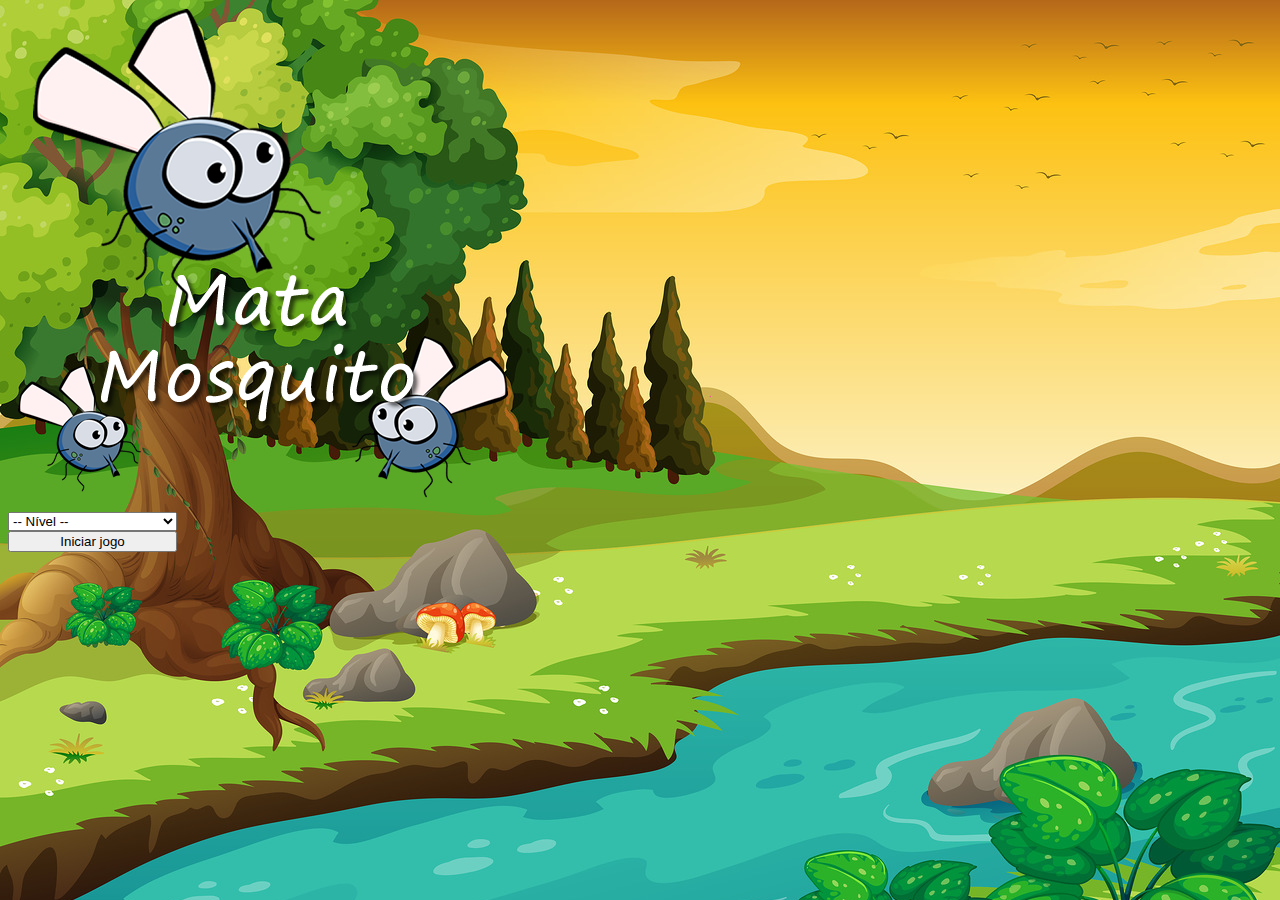
<file: Projects/App_Mata_Mosquito/index.html>
<!DOCTYPE html>
<html lang="en">
<head>
    <meta charset="UTF-8">
    <meta name="viewport" content="width=device-width, initial-scale=1.0">
    <link rel="stylesheet" href="https://stackpath.bootstrapcdn.com/bootstrap/4.5.0/css/bootstrap.min.css" integrity="sha384-9aIt2nRpC12Uk9gS9baDl411NQApFmC26EwAOH8WgZl5MYYxFfc+NcPb1dKGj7Sk" crossorigin="anonymous">
    <link rel="stylesheet" href="estilo.css">
    
    <script src="app.js"> </script>

    <title>Vitória</title>
</head>
<body>
    
    <div id="container">
        <div id="row">
            <div id="col">
                <div class="d-flex justify-content-center">
                    <img src="imagens/game.png" alt="">
                </div>
            </div>
        </div>

        <div id="row">
            <div id="col">
                <div class="d-flex justify-content-center">
                    <select name="" id="nivel" class="form-control-lg border-danger mb-2 width10">
                        <option disabled selected value="">-- Nível --</option>
                        <option value="facil">Fácil</option>
                        <option value="normal">Normal</option>
                        <option value="dificil">Difícil</option>
                        <option value="chucknorris">Chuck Norris</option>
                    </select>
                </div>
            </div>
        </div>

        <div id="row">
            <div id="col">
                <div class="d-flex justify-content-center">
                    <button class="btn btn-danger btn-lg width10" onclick="iniciarJogo()">
                        Iniciar jogo
                    </button>
                </div>
            </div>
        </div>
    </div>

</body>
</html>
</file>
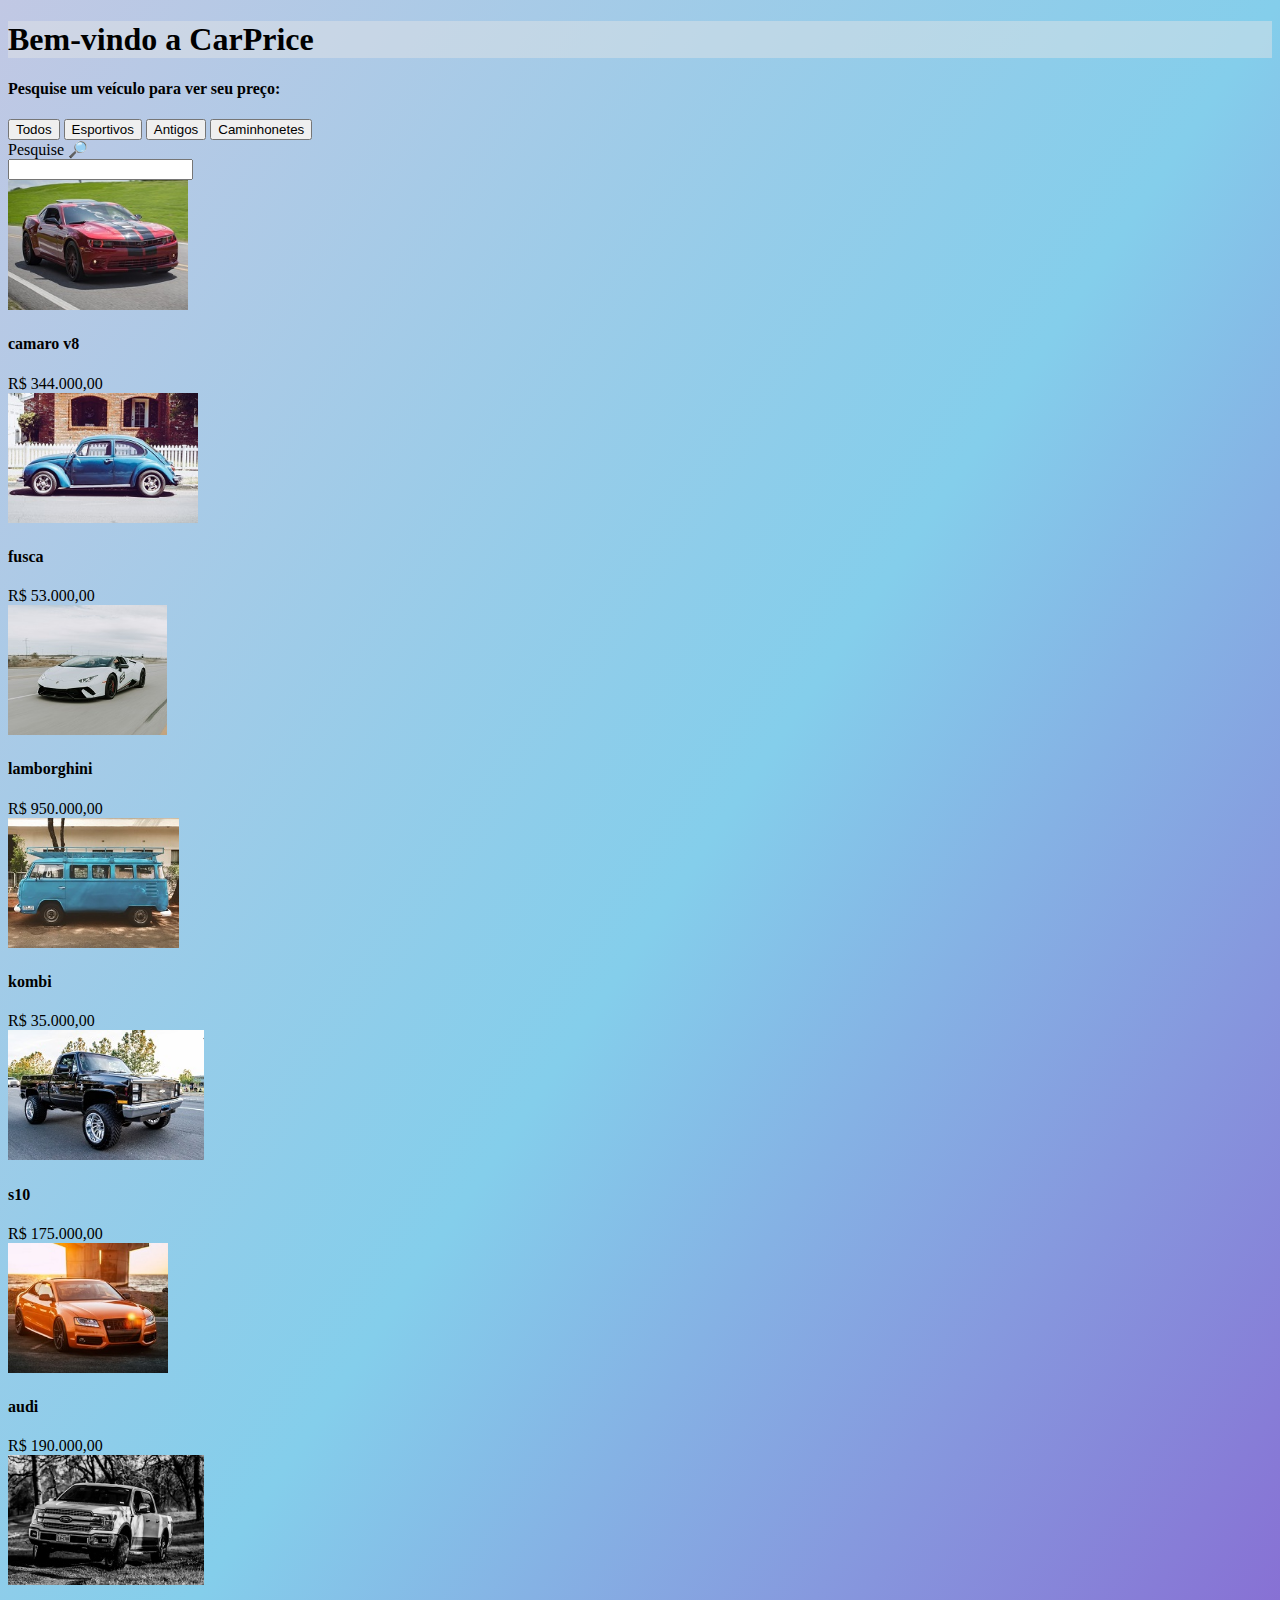
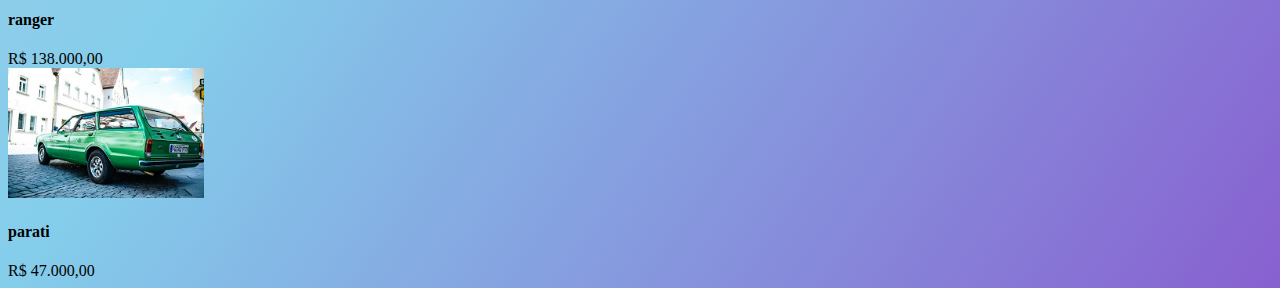
<file: Projects/CarPrice/index.html>
<!-- For Help:
https://github.com/romeojeremiah/Filter-Project
https://romeojeremiah.github.io/Filter-Project/
https://www.w3schools.com/howto/howto_js_filter_elements.asp -->

<!doctype html>
<html lang="pt-br">
  <head>
    <!-- Required meta tags -->
    <meta charset="utf-8">
    <meta name="viewport" content="width=device-width, initial-scale=1, shrink-to-fit=no">

    <!-- Bootstrap CSS -->
    <link rel="stylesheet" href="https://stackpath.bootstrapcdn.com/bootstrap/4.5.0/css/bootstrap.min.css" integrity="sha384-9aIt2nRpC12Uk9gS9baDl411NQApFmC26EwAOH8WgZl5MYYxFfc+NcPb1dKGj7Sk" crossorigin="anonymous">

    <title>Filter</title>
  </head>


  <body style="background: linear-gradient(to bottom right, #C1C8E4, #84CEEB,  #8860D0);">
    <div id="container">

      <!-- Bem-vindo -->
      <header class="shadow-sm p-4" style="background: #e2e4e57a;">
        <h1 class="text-center">Bem-vindo a CarPrice</h1>
      </header>
      
      <div>
        <h4 class="text-right col-6 p-4">Pesquise um veículo para ver seu preço:</h4>
      </div>

      <!-- Botões de filtro -->
      <div class="container">
        <div class="row p-2 mt-4"> 
          <button class="col-md-2 m-auto btn btn-secondary" data-filter="todos">Todos</button>
          <button class="col-md-2 m-auto btn btn-secondary" data-filter="esportivo">Esportivos</button>
          <button class="col-md-2 m-auto btn btn-secondary" data-filter="antigo">Antigos</button>
          <button class="col-md-2 m-auto btn btn-secondary" data-filter="caminhonete">Caminhonetes</button>
        </div>
      </div>


      <!-- Caixa de pesquisa -->
      <div class="input-group col-8 mx-auto mb-3 sticky-top"> 
        <div class="input-group-prepend">
          <span class="input-group-text" id="inputGroup-sizing-default">Pesquise 🔎</span>
        </div>
        <input id="CaixaDePesquisa" type="text" class="form-control" aria-label="Sizing example input" aria-describedby="inputGroup-sizing-default">
      </div>


      <!-- Seção de carros -->
      <section id="secao" class="row m-3 p-5">

        <div class="card m-2 store-item text-capitalize esportivo" style="width: 200px;">
          <img src="img/img01.jpg" height="130px" class="card-img-top">
          <div class="card-body">
            <div class="card-title">
              <h4>camaro v8</h4>
            </div>
            <div class="card-text">
              R$ 344.000,00
            </div>
          </div>
        </div>
  
        <div class="card m-2 store-item text-capitalize antigo" style="width: 200px;">
          <img src="img/img04.jpg" height="130px" class="card-img-top">
          <div class="card-body">
            <div class="card-title">
              <h4>fusca</h4>
            </div>
            <div class="card-text">
              R$ 53.000,00
            </div>
          </div>
        </div>
  
        <div class="card m-2 store-item text-capitalize esportivo" style="width: 200px;">
          <img src="img/img02.jpg" height="130px" class="card-img-top">
          <div class="card-body">
            <div class="card-title">
              <h4>lamborghini</h4>
            </div>
            <div class="card-text">
              R$ 950.000,00
            </div>
          </div>
        </div>
  
        <div class="card m-2 store-item text-capitalize antigo" style="width: 200px;">
          <img src="img/img05.jpg" height="130px" class="card-img-top">
          <div class="card-body">
            <div class="card-title">
              <h4>kombi</h4>
            </div>
            <div class="card-text">
              R$ 35.000,00
            </div>
          </div>
        </div>
  
        <div class="card m-2 store-item text-capitalize caminhonete" style="width: 200px;">
          <img src="img/img07.jpg" height="130px" class="card-img-top">
          <div class="card-body">
            <div class="card-title">
              <h4>s10</h4>
            </div>
            <div class="card-text">
              R$ 175.000,00
            </div>
          </div>
        </div>
  
        <div class="card m-2 store-item text-capitalize esportivo" style="width: 200px;">
          <img src="img/img03.jpg" height="130px" class="card-img-top">
          <div class="card-body">
            <div class="card-title">
              <h4>audi</h4>
            </div>
            <div class="card-text">
              R$ 190.000,00
            </div>
          </div>
        </div>
  
        <div class="card m-2 store-item text-capitalize caminhonete" style="width: 200px;">
          <img src="img/img08.jpg" height="130px" class="card-img-top">
          <div class="card-body">
            <div class="card-title">
              <h4>ranger</h4>
            </div>
            <div class="card-text">
              R$ 138.000,00
            </div>
          </div>
        </div>
  
        <div class="card m-2 store-item text-capitalize antigo" style="width: 200px;">
          <img src="img/img06.jpg" height="130px" class="card-img-top">
          <div class="card-body">
            <div class="card-title">
              <h4>parati</h4>
            </div>
            <div class="card-text">
              R$ 47.000,00
            </div>
          </div>
        </div>

      </section>     
      <!-- /Seção de carros -->
      


    </div> <!-- /container -->
   


    <!-- Javascript -->
    <script src="app.js"></script>

    <!-- Optional JavaScript -->
    <!-- jQuery first, then Popper.js, then Bootstrap JS -->
    <script src="https://code.jquery.com/jquery-3.5.1.slim.min.js" integrity="sha384-DfXdz2htPH0lsSSs5nCTpuj/zy4C+OGpamoFVy38MVBnE+IbbVYUew+OrCXaRkfj" crossorigin="anonymous"></script>
    <script src="https://cdn.jsdelivr.net/npm/popper.js@1.16.0/dist/umd/popper.min.js" integrity="sha384-Q6E9RHvbIyZFJoft+2mJbHaEWldlvI9IOYy5n3zV9zzTtmI3UksdQRVvoxMfooAo" crossorigin="anonymous"></script>
    <script src="https://stackpath.bootstrapcdn.com/bootstrap/4.5.0/js/bootstrap.min.js" integrity="sha384-OgVRvuATP1z7JjHLkuOU7Xw704+h835Lr+6QL9UvYjZE3Ipu6Tp75j7Bh/kR0JKI" crossorigin="anonymous"></script>
  </body>
</html>
</file>
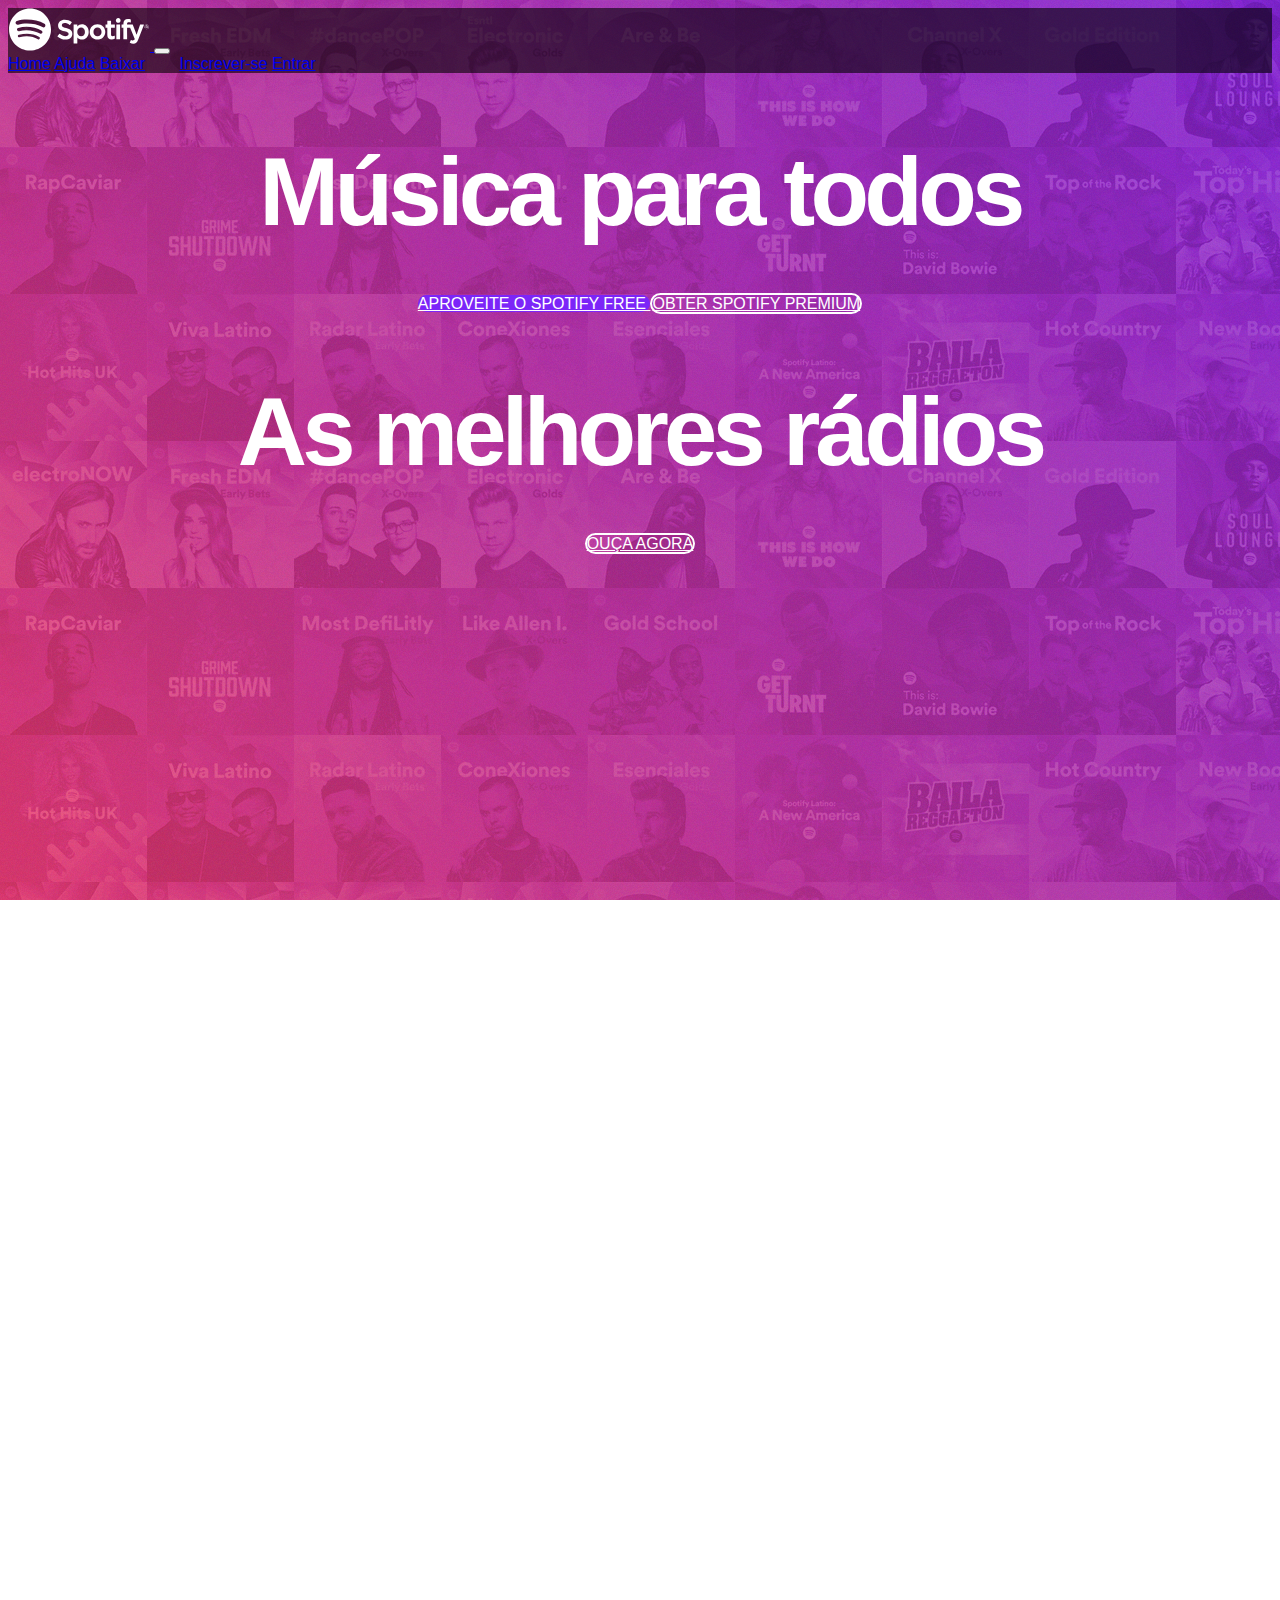
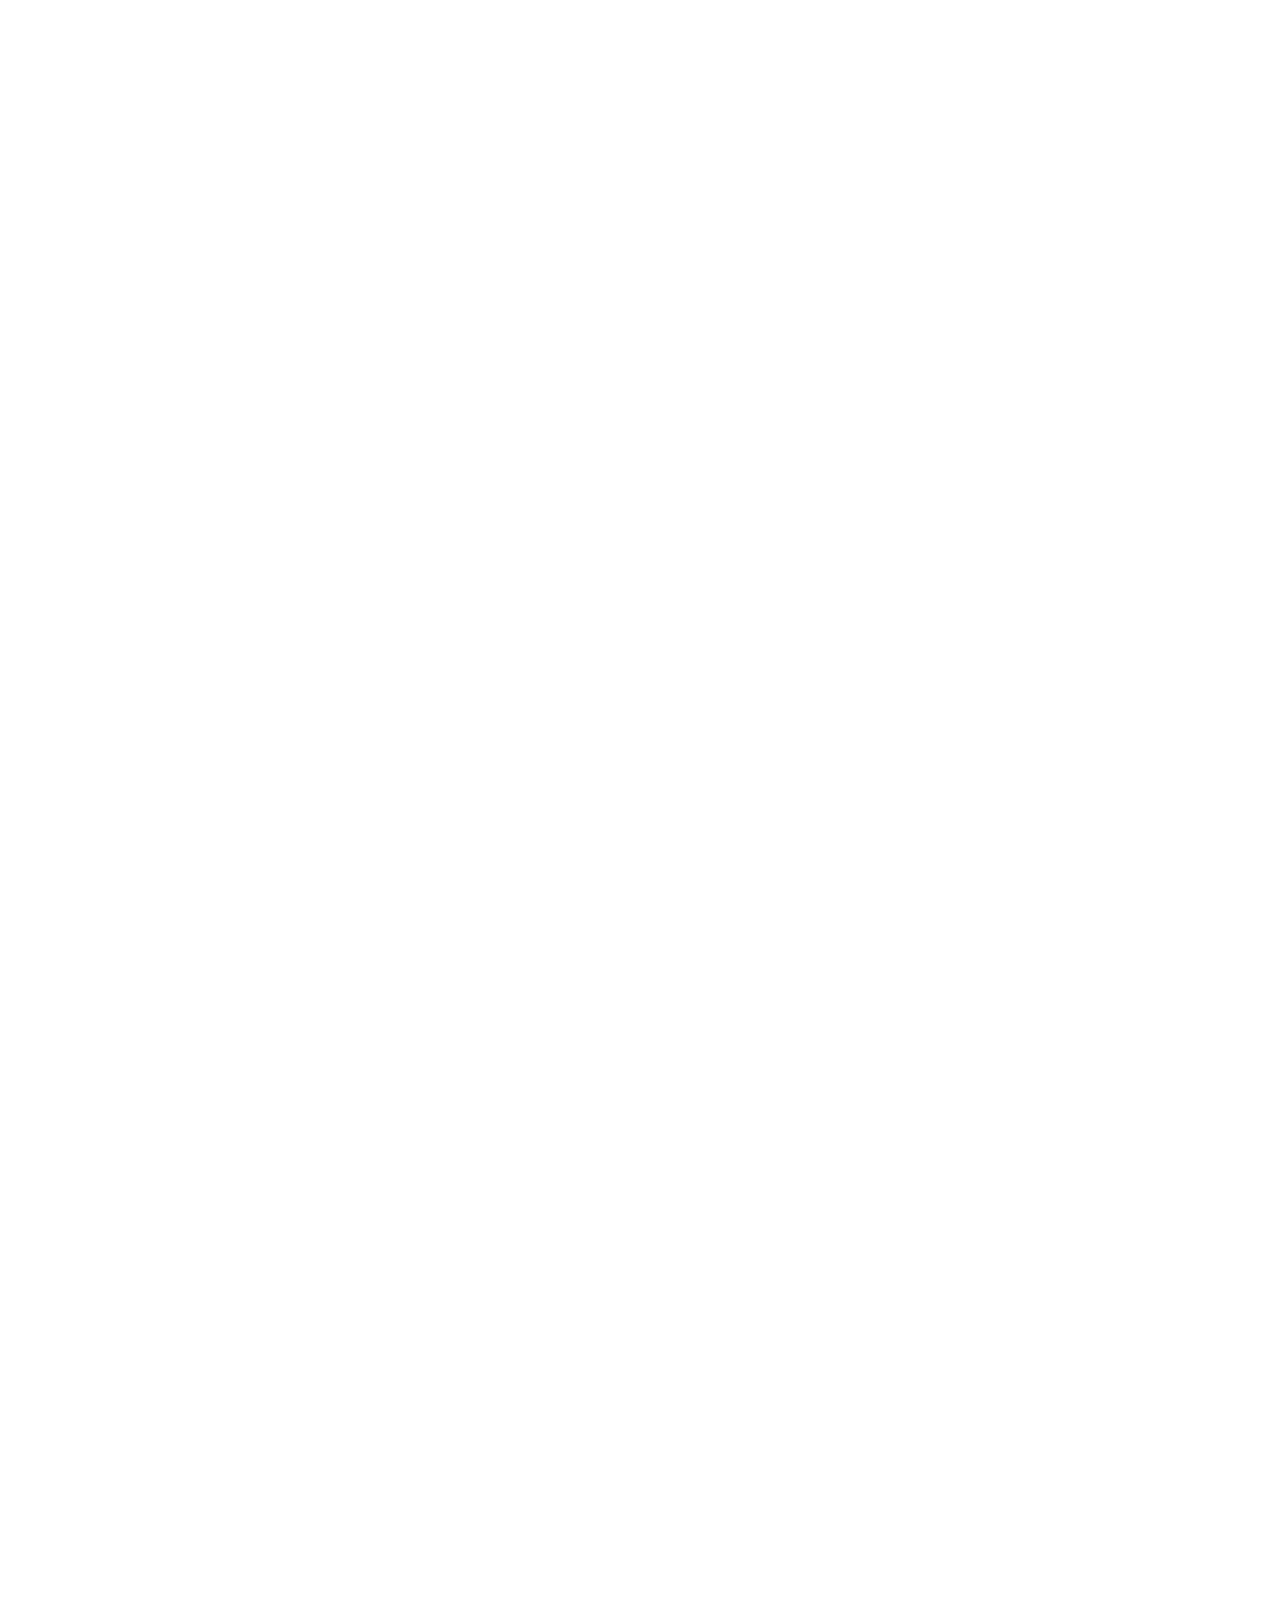
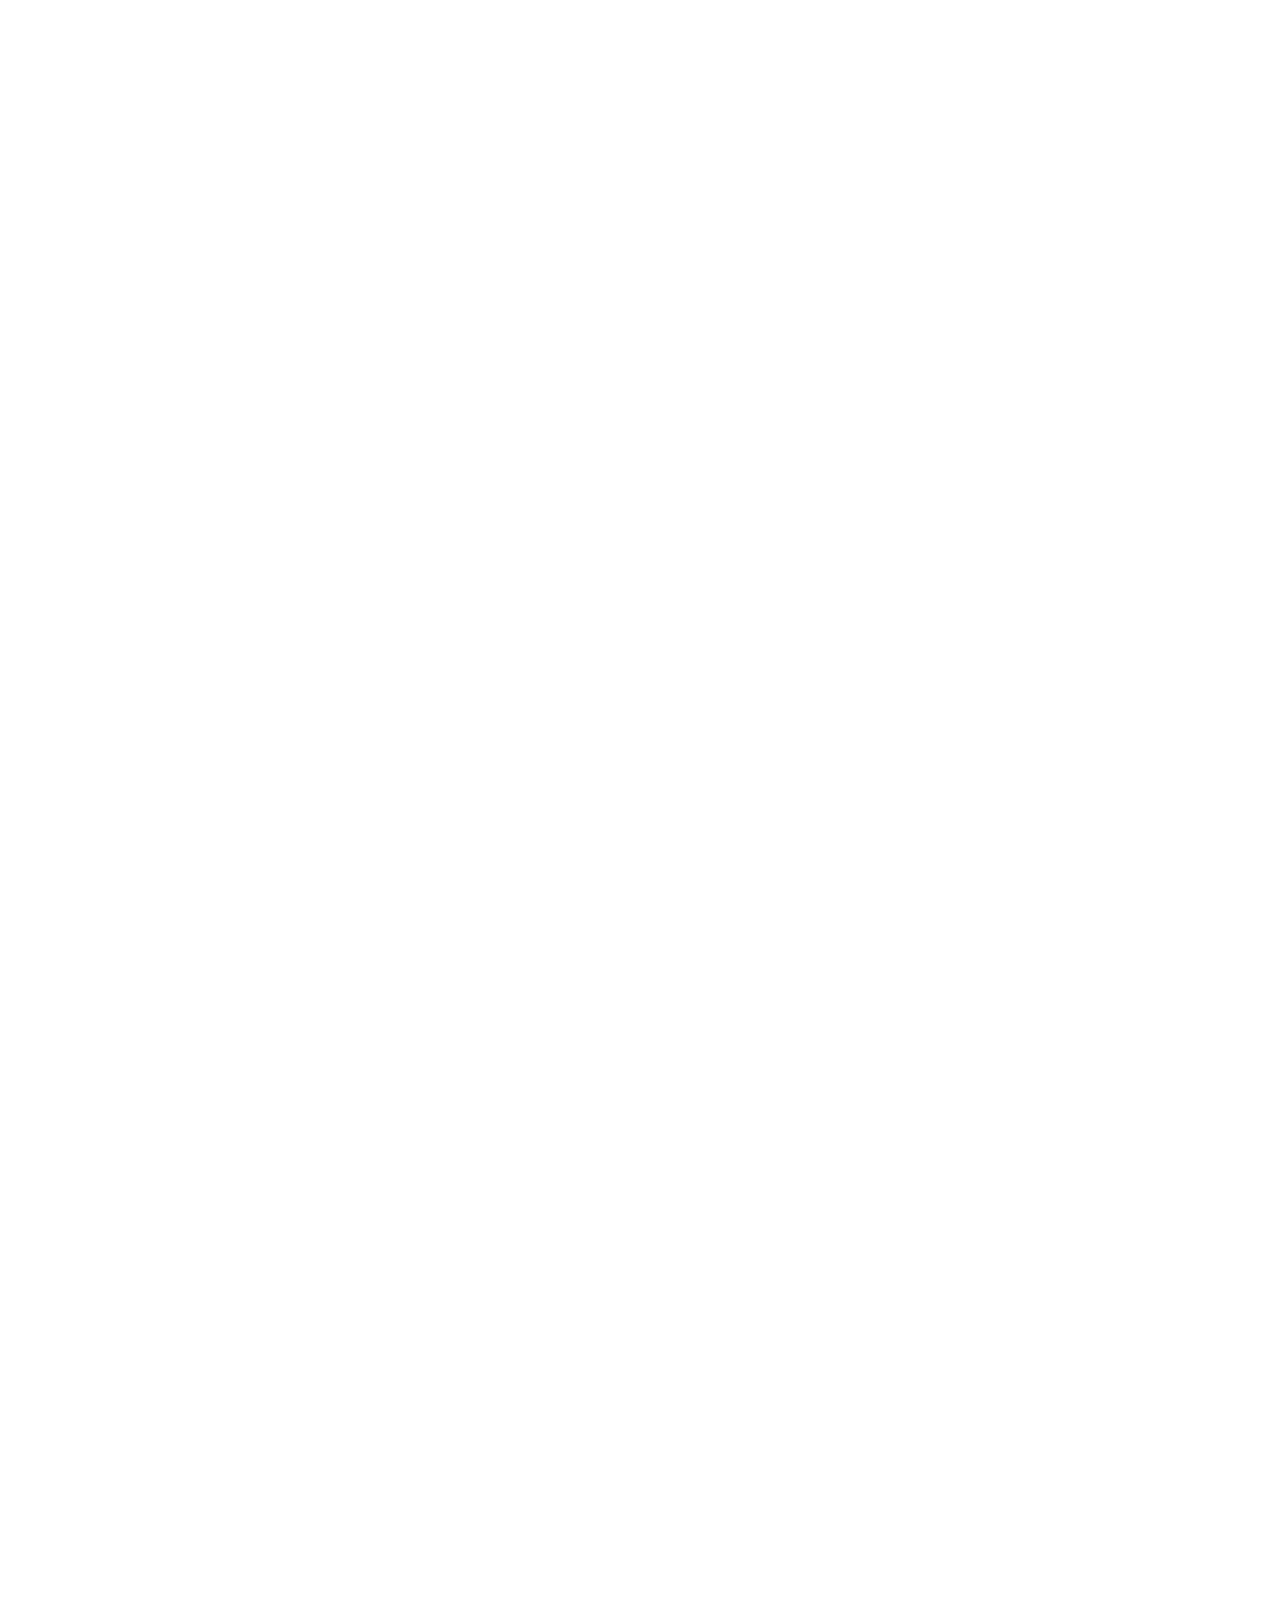
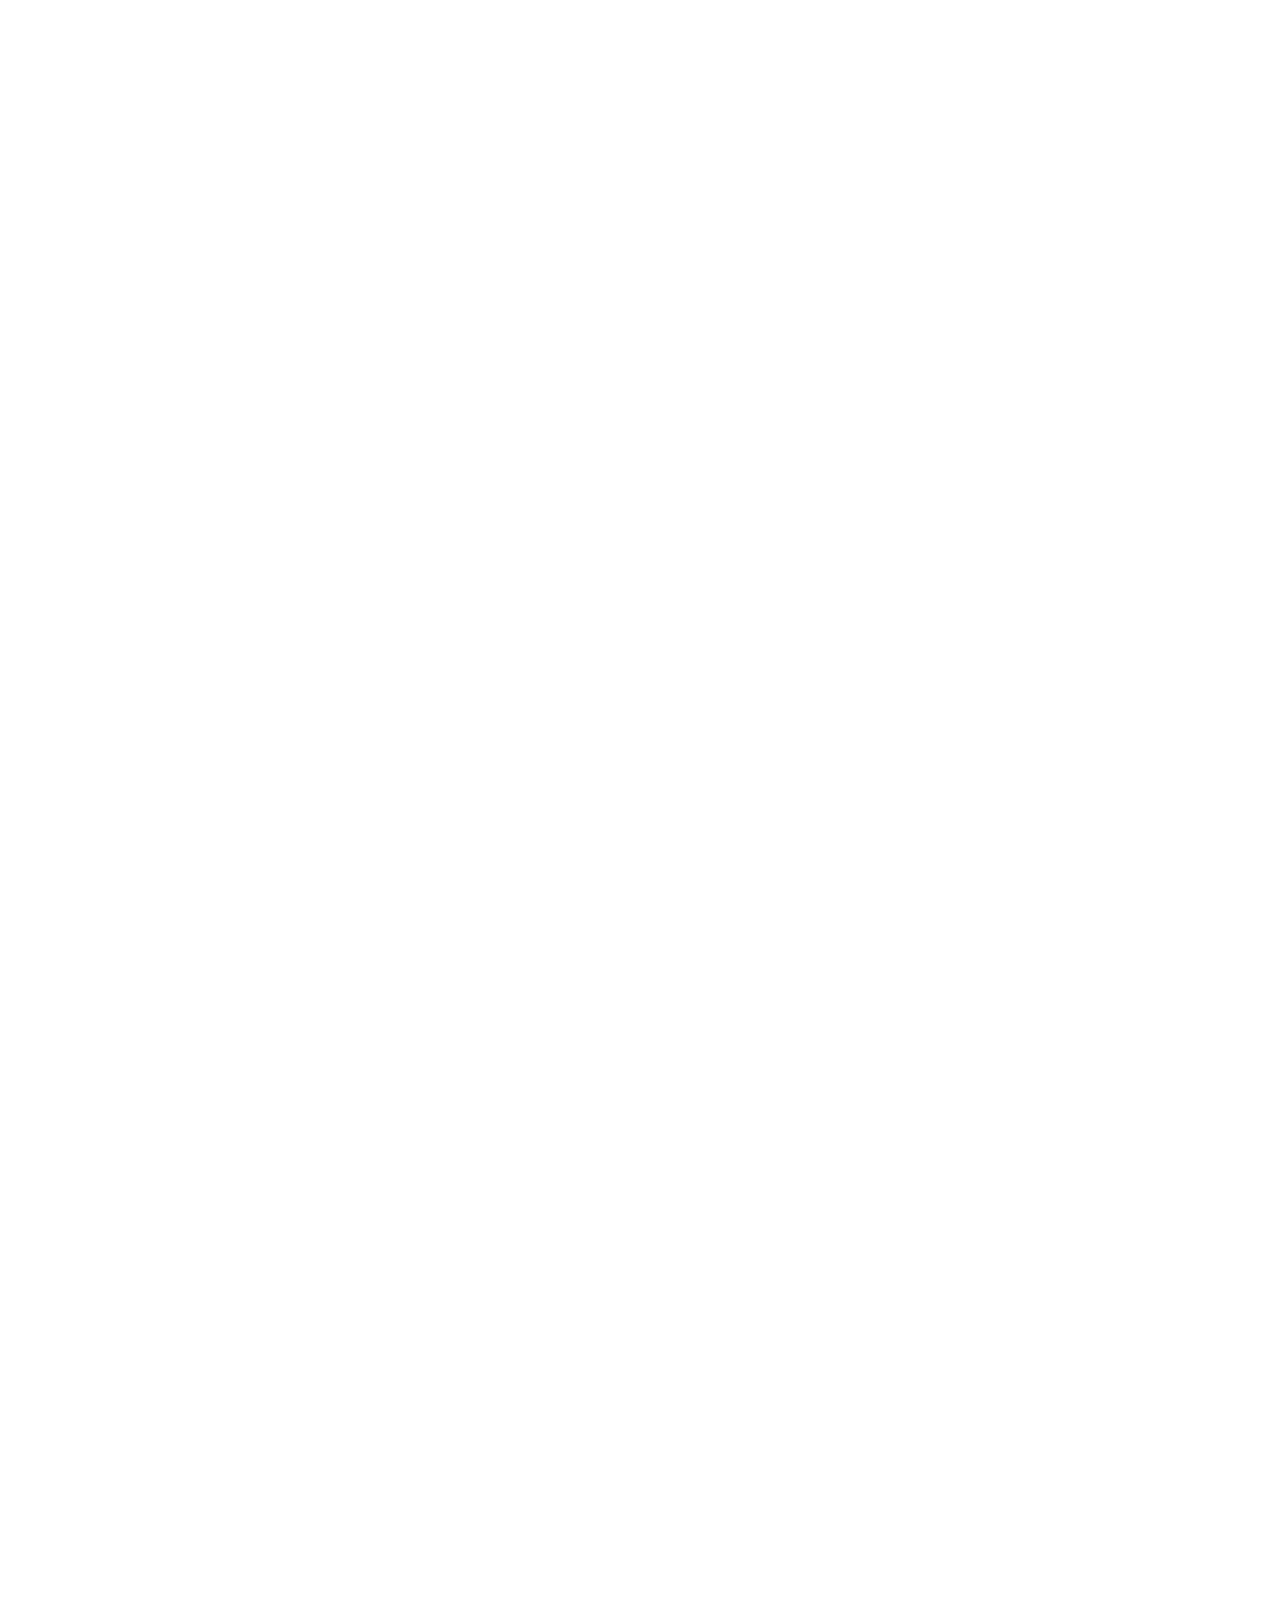
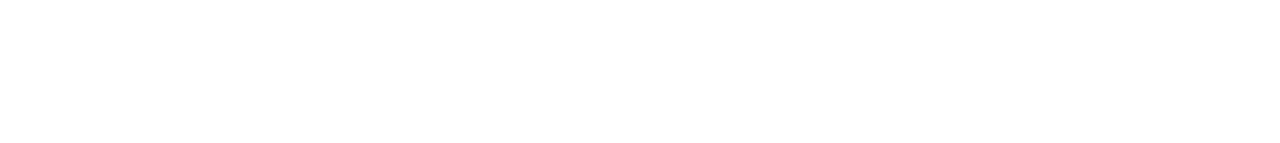
<file: Projects/Spotify-Clone/index.html>
<!DOCTYPE html>
<html lang="pt-br">
  <head>
    <!-- Meta tags Obrigatórias -->
    <meta charset="utf-8">
    <meta name="viewport" content="width=device-width, initial-scale=1, shrink-to-fit=no">

    <!-- Bootstrap CSS -->
    <link rel="stylesheet" href="https://stackpath.bootstrapcdn.com/bootstrap/4.1.3/css/bootstrap.min.css" integrity="sha384-MCw98/SFnGE8fJT3GXwEOngsV7Zt27NXFoaoApmYm81iuXoPkFOJwJ8ERdknLPMO" crossorigin="anonymous">

    <!-- Font Awesome -->
    <link rel="stylesheet" href="https://use.fontawesome.com/releases/v5.3.1/css/all.css" integrity="sha384-mzrmE5qonljUremFsqc01SB46JvROS7bZs3IO2EmfFsd15uHvIt+Y8vEf7N7fWAU" crossorigin="anonymous">

    <!-- HTML5Shiv -->
    <!--[if lt IE 9]>
      <script src="https://oss.maxcdn.com/html5shiv/3.7.2/html5shiv.min.js"></script>
    <![endif]-->

    <!-- Estilo customizado -->
    <link rel="stylesheet" type="text/css" href="css/estilo.css">

    <title>Música para todos - Spotify</title>
    <link rel="icon" type="" href="imagens/favicon.png">
  </head>
  <body>
    
    <header> <!-- Inicio cabecalho -->
        <nav class="navbar navbar-expand-md navbar-light fixed-top navbar-transparente">
          
            <div class="container">
                <a href="index.html" class="navbar-brand">
                    <img src="imagens/spotify.svg" width="142">
                </a>

                <button class="navbar-toggler" data-toggle="collapse" data-target="#nav-principal">
                    <i class="fas fa-bars text-white"></i>
                </button>

                <div id="nav-principal" class="collapse navbar-collapse ml-auto">
                    <div class="ml-auto navbar-nav">
                       <a href="#" class="nav-item nav-link text-light">Home</a>
                       <a href="#" class="nav-item nav-link text-light">Ajuda</a>
                       <a href="#" class="nav-item nav-link text-light">Baixar</a>
                       <a href="#" class="divisor"></a>
                       <a href="#" class="nav-item nav-link text-light">Inscrever-se</a> 
                       <a href="#" class="nav-item nav-link text-light">Entrar</a>
                    </div>
                </div> 
            </div>

        </nav>
       
    </header> <!-- Fim cabecalho -->



    <section id="home" class="d-flex capa"> <!-- Inicio Home -->
        <div class="container align-self-center">
            <div class="row">
                <div class="col-md-12">

                    <div id="carousel-legenda" class="carousel slide" data-ride="carousel"> <!-- carousel -->

                    <div class="carousel-inner">  <!-- inner -->
                        
                        <div class="carousel-item active">
                             <h1 class="">Música para todos</h1>
                            <a href="" class="btn btn-custom btn-roxo btn-lg">
                                Aproveite o Spotify Free
                            </a>

                            <a href="" class="btn btn-custom btn-branco btn-lg">
                                Obter Spotify Premium
                            </a>           
                        </div>
                        <div class="carousel-item">
                            <h1>As melhores rádios</h1>
                            <a href="" class="btn btn-custom btn-branco btn-lg">
                            OUÇA AGORA
                            </a>
                        </div>
                        
                    </div> <!-- /inner -->
                    <!-- controles -->
                    <a href="#carousel-legenda" class="carousel-control-prev" data-slide="prev">
                        <span class="carousel-control-prev-icon"></span>
                    </a>
                    <a href="#carousel-legenda" class="carousel-control-next" data-slide="next">
                        <span class="carousel-control-next-icon"></span>
                    </a>
                        
                    </div> <!-- /inner -->
                    </div>  <!-- /carousel --> 
                </div>
    </section> <!-- Fim Home -->
    
    <section id="servicos"> <!-- Inicio Servicos -->
        <div class="container"> <!-- Inicio Container -->
            <div class="row"> <!-- Primeiro row -->
                <div class="col-md-6">
                   <div class="row albuns">
                        <div class="col-md-6">
                            <img src="imagens/img1.jpg" class="img-fluid d-none d-md-block">
                        </div>
                        <div class="col-md-6">
                            <img src="imagens/img2.jpg" class="img-fluid d-none d-md-block">
                        </div>
                   </div>
                   <div class="row albuns" >
                        <div class="col-md-6 mt-4">
                            <img src="imagens/img3.jpg" class="img-fluid d-none d-md-block">
                        </div>
                        <div class="col-md-6 mt-4">
                            <img src="imagens/img4.jpg" class="img-fluid d-none d-md-block">
                        </div>
                   </div>
                </div>

                <div class="col-md-6">
                    
                    <h2>O que o Spotify tem?</h2>

                    <h3>Músicas</h3>
                    <p>Lorem ipsum dolor sit amet, consectetur adipiscing elit. Duis nec congue ligula. Fusce interdum eget quam a finibus. Duis ac euismod metus. </p>

                    <h3>Playlists</h3>
                    <p>Lorem ipsum dolor sit amet, consectetur adipiscing elit. Duis nec congue ligula. Fusce interdum eget quam a finibus. Duis ac euismod metus. </p>

                    <h3>Novos lançamentos</h3>
                    <p>Integer eget volutpat turpis. Nullam feugiat ac metus sit amet mattis. Fusce vitae elit sollicitudin, venenatis lectus non, mollis nisl. Maecenas id mollis.</p>
                </div> 
            </div> <!-- /Primeiro row -->
        </div> <!-- /Fim Container -->
    </section> <!-- /Fim Servicos -->

    <section id="recursos"> <!-- Inicio Recursos -->
        <div class="container">
            <div class="row">
                <div class="col-md-4">
                    <h2>Fácil</h2>

                    <h3>Buscar</h3>
                    <p>Lorem ipsum dolor sit amet, consectetur adipiscing elit. Duis nec congue ligula. Fusce interdum eget quam a finibus. Duis ac euismod metus. </p>

                    <h3>Navegar</h3>
                    <p>Lorem ipsum dolor sit amet, consectetur adipiscing elit. Duis nec congue ligula. Fusce interdum eget quam a finibus. Duis ac euismod metus. </p>

                    <h3>Descobrir</h3>
                    <p>Integer eget volutpat turpis. Nullam feugiat ac metus sit amet mattis. Fusce vitae elit sollicitudin, venenatis lectus non, mollis nisl. Maecenas id mollis.</p>
                </div>
                 <div class="col-md-8">
                    <div class="row rotate">
                        <div class="col-md-6">
                            <img src="imagens/iphone1.png" class="img-fluid">
                        </div>
                        <div class="col-md-6">
                            <img src="imagens/iphone2.png" class="img-fluid">
                        </div>
                    </div>
                </div>
            </div>
        </div>
    </section> <!-- /Fim Recursos -->

    <footer>
        <div class="container">
            <div class="row">
                <div class="col-md-2">
                    <img src="imagens/spotify.svg" width="136">   
                </div>
                <div class="col-md-2">
                    <p class="text-white-50">COMPANY</p>
                    <ul class="list-unstyled">
                        <li> <a href="" class="">Sobre</a></li>
                        <li> <a href="" class="">Empregos</a></li>
                        <li> <a href="" class="">Imprensa</a></li>
                        <li> <a href="" class="">Novidades</a></li>
                    </ul>
                </div>
                <div class="col-md-2">
                    <p class="text-white-50">COMUNIDADES</p>
                    <ul class="list-unstyled">
                        <li> <a href="" class="">Artistas</a></li>
                        <li> <a href="" class="">Desenvolvedores</a></li>
                        <li> <a href="" class="">Marcas</a></li>
                    </ul>
                </div>
                <div class="col-md-2">
                    <p class="text-white-50">LINKS ÚTEIS</p>
                    <ul class="list-unstyled">
                        <li> <a href="" class="">Ajuda</a></li>
                        <li> <a href="" class="">Presentes</a></li>
                        <li> <a href="" class="">Player da web</a></li>
                    </ul>
                </div>
                <div class="col-md-4 d-flex justify-content-end">
                    <a href=""> <img src="imagens/instagram.png"> </a>
                    <a href=""> <img src="imagens/twitter.png"> </a>
                    <a href=""> <img src="imagens/facebook.png"> </a>
                </div>
            </div>
            
        </div>
    </footer>


    <!-- JavaScript (Opcional) -->
    <!-- jQuery primeiro, depois Popper.js, depois Bootstrap JS -->
    <script src="https://code.jquery.com/jquery-3.3.1.slim.min.js" integrity="sha384-q8i/X+965DzO0rT7abK41JStQIAqVgRVzpbzo5smXKp4YfRvH+8abtTE1Pi6jizo" crossorigin="anonymous"></script>
    <script src="https://cdnjs.cloudflare.com/ajax/libs/popper.js/1.14.3/umd/popper.min.js" integrity="sha384-ZMP7rVo3mIykV+2+9J3UJ46jBk0WLaUAdn689aCwoqbBJiSnjAK/l8WvCWPIPm49" crossorigin="anonymous"></script>
    <script src="https://stackpath.bootstrapcdn.com/bootstrap/4.1.3/js/bootstrap.min.js" integrity="sha384-ChfqqxuZUCnJSK3+MXmPNIyE6ZbWh2IMqE241rYiqJxyMiZ6OW/JmZQ5stwEULTy" crossorigin="anonymous"></script>
  </body>
</html>
</file>
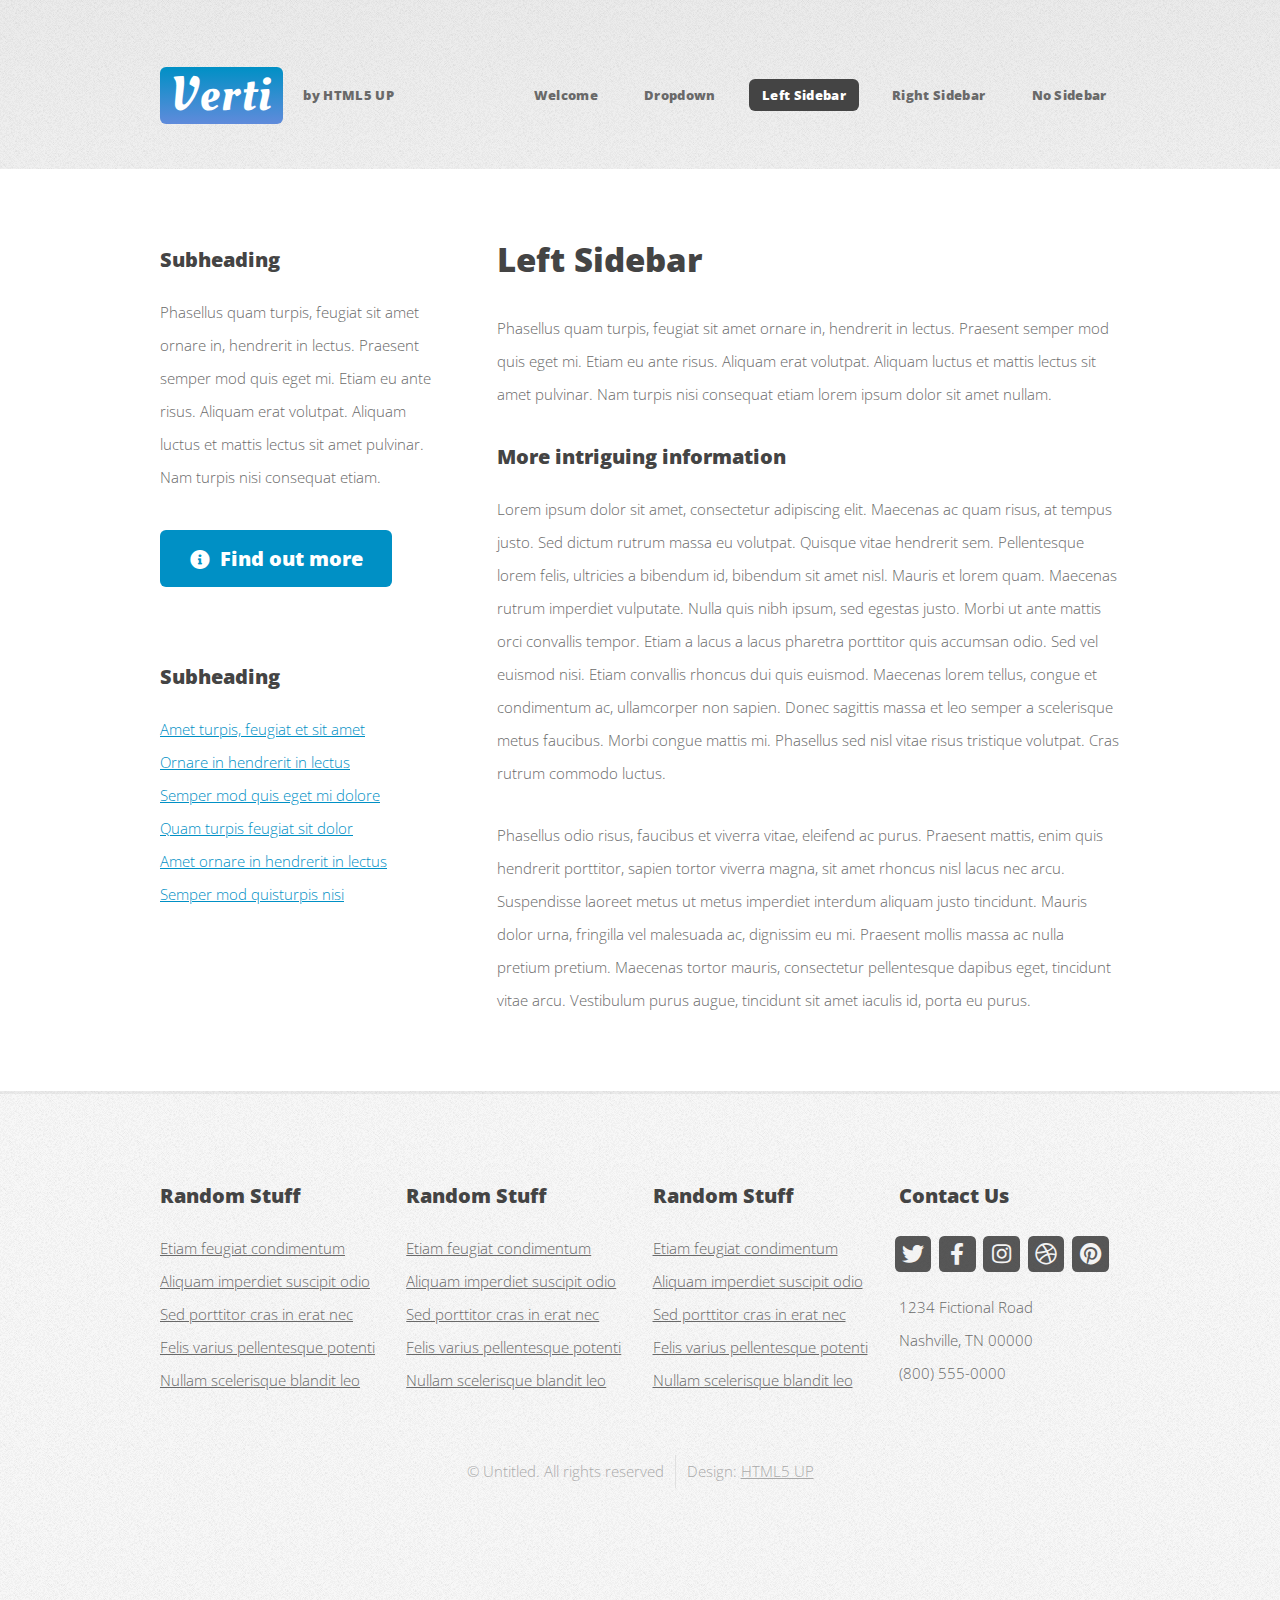
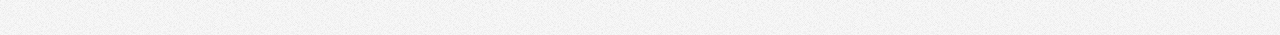
<file: left-sidebar.html>
<!DOCTYPE HTML>
<!--
	Verti by HTML5 UP
	html5up.net | @ajlkn
	Free for personal and commercial use under the CCA 3.0 license (html5up.net/license)
-->
<html>
	<head>
		<title>Verti by HTML5 UP</title>
		<meta charset="utf-8" />
		<meta name="viewport" content="width=device-width, initial-scale=1, user-scalable=no" />
		<link rel="stylesheet" href="assets/css/main.css" />
	</head>
	<body class="is-preload left-sidebar">
		<div id="page-wrapper">

			<!-- Header -->
				<div id="header-wrapper">
					<header id="header" class="container">

						<!-- Logo -->
							<div id="logo">
								<h1><a href="index.html">Verti</a></h1>
								<span>by HTML5 UP</span>
							</div>

						<!-- Nav -->
							<nav id="nav">
								<ul>
									<li><a href="index.html">Welcome</a></li>
									<li>
										<a href="#">Dropdown</a>
										<ul>
											<li><a href="#">Lorem ipsum dolor</a></li>
											<li><a href="#">Magna phasellus</a></li>
											<li>
												<a href="#">Phasellus consequat</a>
												<ul>
													<li><a href="#">Lorem ipsum dolor</a></li>
													<li><a href="#">Phasellus consequat</a></li>
													<li><a href="#">Magna phasellus</a></li>
													<li><a href="#">Etiam dolore nisl</a></li>
												</ul>
											</li>
											<li><a href="#">Veroeros feugiat</a></li>
										</ul>
									</li>
									<li class="current"><a href="left-sidebar.html">Left Sidebar</a></li>
									<li><a href="right-sidebar.html">Right Sidebar</a></li>
									<li><a href="no-sidebar.html">No Sidebar</a></li>
								</ul>
							</nav>

					</header>
				</div>

			<!-- Main -->
				<div id="main-wrapper">
					<div class="container">
						<div class="row gtr-200">
							<div class="col-4 col-12-medium">
								<div id="sidebar">

									<!-- Sidebar -->
										<section>
											<h3>Subheading</h3>
											<p>Phasellus quam turpis, feugiat sit amet ornare in, hendrerit in lectus.
											Praesent semper mod quis eget mi. Etiam eu ante risus. Aliquam erat volutpat.
											Aliquam luctus et mattis lectus sit amet pulvinar. Nam turpis nisi
											consequat etiam.</p>
											<footer>
												<a href="#" class="button icon solid fa-info-circle">Find out more</a>
											</footer>
										</section>

										<section>
											<h3>Subheading</h3>
											<ul class="style2">
												<li><a href="#">Amet turpis, feugiat et sit amet</a></li>
												<li><a href="#">Ornare in hendrerit in lectus</a></li>
												<li><a href="#">Semper mod quis eget mi dolore</a></li>
												<li><a href="#">Quam turpis feugiat sit dolor</a></li>
												<li><a href="#">Amet ornare in hendrerit in lectus</a></li>
												<li><a href="#">Semper mod quisturpis nisi</a></li>
											</ul>
										</section>

								</div>
							</div>
							<div class="col-8 col-12-medium imp-medium">
								<div id="content">

									<!-- Content -->
										<article>

											<h2>Left Sidebar</h2>

											<p>Phasellus quam turpis, feugiat sit amet ornare in, hendrerit in lectus.
											Praesent semper mod quis eget mi. Etiam eu ante risus. Aliquam erat volutpat.
											Aliquam luctus et mattis lectus sit amet pulvinar. Nam turpis nisi
											consequat etiam lorem ipsum dolor sit amet nullam.</p>

											<h3>More intriguing information</h3>
											<p>Lorem ipsum dolor sit amet, consectetur adipiscing elit. Maecenas ac quam risus, at tempus
											justo. Sed dictum rutrum massa eu volutpat. Quisque vitae hendrerit sem. Pellentesque lorem felis,
											ultricies a bibendum id, bibendum sit amet nisl. Mauris et lorem quam. Maecenas rutrum imperdiet
											vulputate. Nulla quis nibh ipsum, sed egestas justo. Morbi ut ante mattis orci convallis tempor.
											Etiam a lacus a lacus pharetra porttitor quis accumsan odio. Sed vel euismod nisi. Etiam convallis
											rhoncus dui quis euismod. Maecenas lorem tellus, congue et condimentum ac, ullamcorper non sapien.
											Donec sagittis massa et leo semper a scelerisque metus faucibus. Morbi congue mattis mi.
											Phasellus sed nisl vitae risus tristique volutpat. Cras rutrum commodo luctus.</p>

											<p>Phasellus odio risus, faucibus et viverra vitae, eleifend ac purus. Praesent mattis, enim
											quis hendrerit porttitor, sapien tortor viverra magna, sit amet rhoncus nisl lacus nec arcu.
											Suspendisse laoreet metus ut metus imperdiet interdum aliquam justo tincidunt. Mauris dolor urna,
											fringilla vel malesuada ac, dignissim eu mi. Praesent mollis massa ac nulla pretium pretium.
											Maecenas tortor mauris, consectetur pellentesque dapibus eget, tincidunt vitae arcu.
											Vestibulum purus augue, tincidunt sit amet iaculis id, porta eu purus.</p>

										</article>

								</div>
							</div>
						</div>
					</div>
				</div>

			<!-- Footer -->
				<div id="footer-wrapper">
					<footer id="footer" class="container">
						<div class="row">
							<div class="col-3 col-6-medium col-12-small">

								<!-- Links -->
									<section class="widget links">
										<h3>Random Stuff</h3>
										<ul class="style2">
											<li><a href="#">Etiam feugiat condimentum</a></li>
											<li><a href="#">Aliquam imperdiet suscipit odio</a></li>
											<li><a href="#">Sed porttitor cras in erat nec</a></li>
											<li><a href="#">Felis varius pellentesque potenti</a></li>
											<li><a href="#">Nullam scelerisque blandit leo</a></li>
										</ul>
									</section>

							</div>
							<div class="col-3 col-6-medium col-12-small">

								<!-- Links -->
									<section class="widget links">
										<h3>Random Stuff</h3>
										<ul class="style2">
											<li><a href="#">Etiam feugiat condimentum</a></li>
											<li><a href="#">Aliquam imperdiet suscipit odio</a></li>
											<li><a href="#">Sed porttitor cras in erat nec</a></li>
											<li><a href="#">Felis varius pellentesque potenti</a></li>
											<li><a href="#">Nullam scelerisque blandit leo</a></li>
										</ul>
									</section>

							</div>
							<div class="col-3 col-6-medium col-12-small">

								<!-- Links -->
									<section class="widget links">
										<h3>Random Stuff</h3>
										<ul class="style2">
											<li><a href="#">Etiam feugiat condimentum</a></li>
											<li><a href="#">Aliquam imperdiet suscipit odio</a></li>
											<li><a href="#">Sed porttitor cras in erat nec</a></li>
											<li><a href="#">Felis varius pellentesque potenti</a></li>
											<li><a href="#">Nullam scelerisque blandit leo</a></li>
										</ul>
									</section>

							</div>
							<div class="col-3 col-6-medium col-12-small">

								<!-- Contact -->
									<section class="widget contact">
										<h3>Contact Us</h3>
										<ul>
											<li><a href="#" class="icon brands fa-twitter"><span class="label">Twitter</span></a></li>
											<li><a href="#" class="icon brands fa-facebook-f"><span class="label">Facebook</span></a></li>
											<li><a href="#" class="icon brands fa-instagram"><span class="label">Instagram</span></a></li>
											<li><a href="#" class="icon brands fa-dribbble"><span class="label">Dribbble</span></a></li>
											<li><a href="#" class="icon brands fa-pinterest"><span class="label">Pinterest</span></a></li>
										</ul>
										<p>1234 Fictional Road<br />
										Nashville, TN 00000<br />
										(800) 555-0000</p>
									</section>

							</div>
						</div>
						<div class="row">
							<div class="col-12">
								<div id="copyright">
									<ul class="menu">
										<li>&copy; Untitled. All rights reserved</li><li>Design: <a href="http://html5up.net">HTML5 UP</a></li>
									</ul>
								</div>
							</div>
						</div>
					</footer>
				</div>

			</div>

		<!-- Scripts -->

			<script src="assets/js/jquery.min.js"></script>
			<script src="assets/js/jquery.dropotron.min.js"></script>
			<script src="assets/js/browser.min.js"></script>
			<script src="assets/js/breakpoints.min.js"></script>
			<script src="assets/js/util.js"></script>
			<script src="assets/js/main.js"></script>

	</body>
</html>
</file>
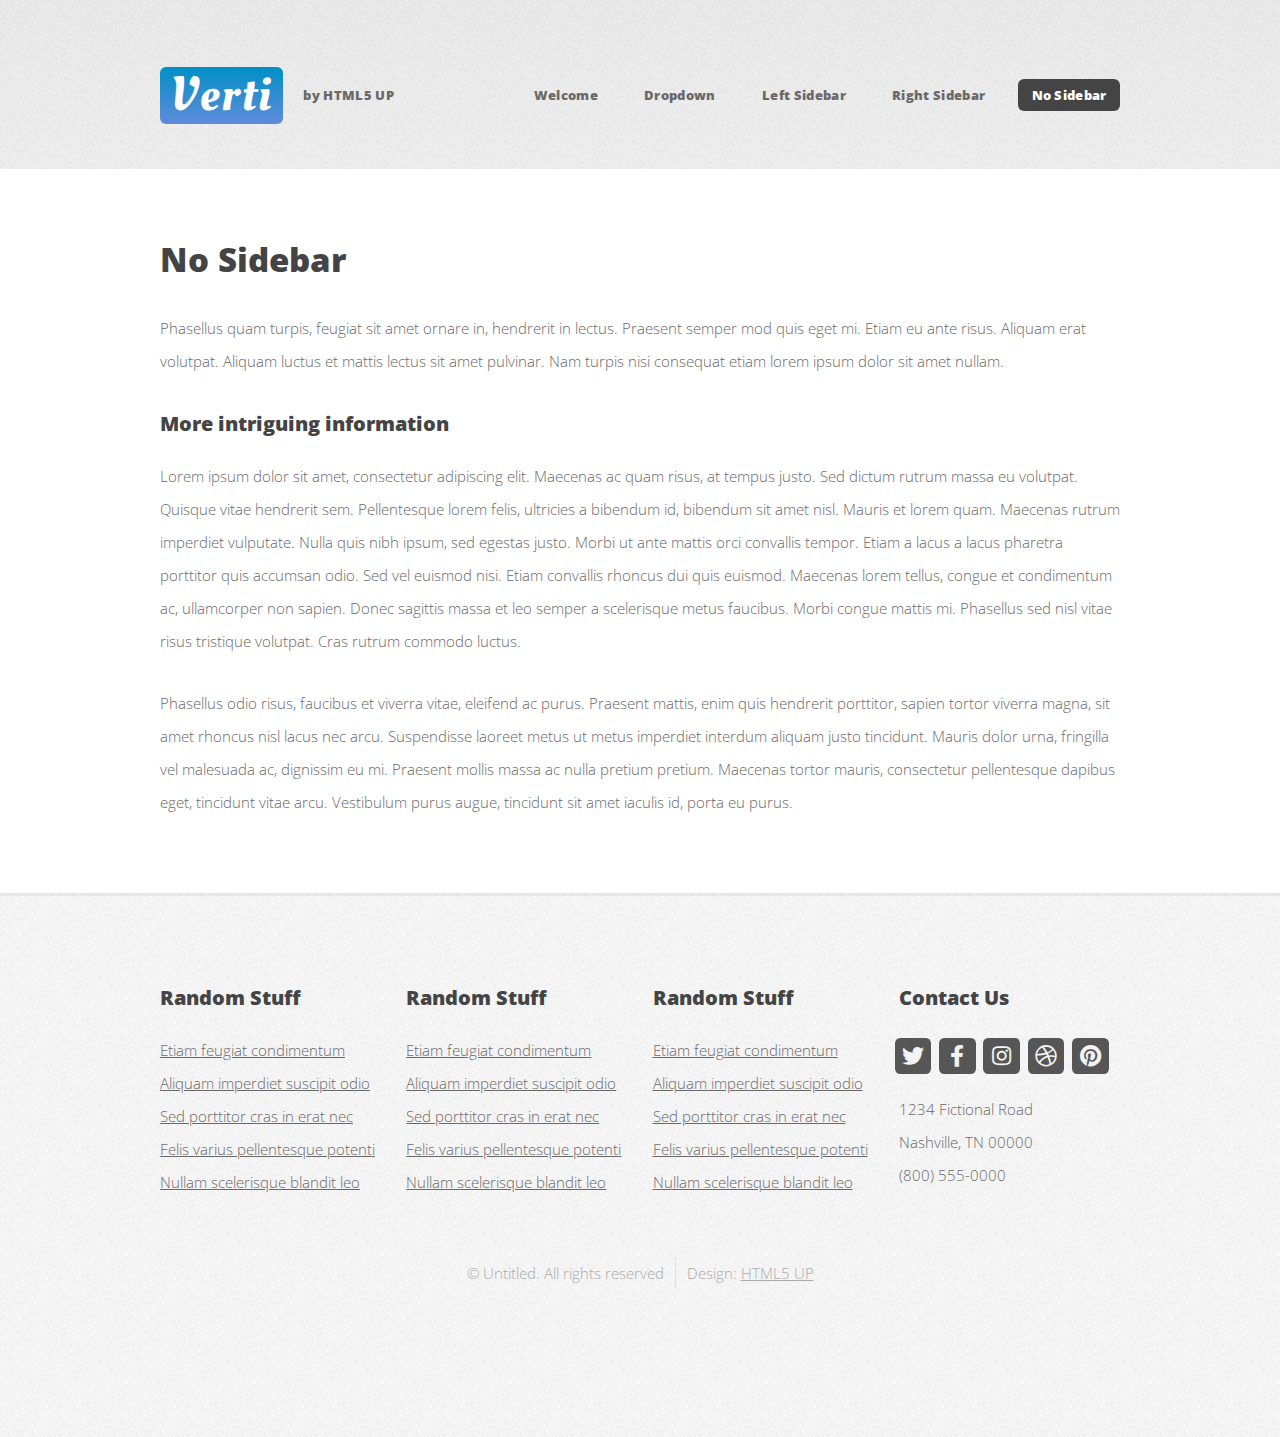
<file: no-sidebar.html>
<!DOCTYPE HTML>
<!--
	Verti by HTML5 UP
	html5up.net | @ajlkn
	Free for personal and commercial use under the CCA 3.0 license (html5up.net/license)
-->
<html>
	<head>
		<title>Verti by HTML5 UP</title>
		<meta charset="utf-8" />
		<meta name="viewport" content="width=device-width, initial-scale=1, user-scalable=no" />
		<link rel="stylesheet" href="assets/css/main.css" />
	</head>
	<body class="is-preload no-sidebar">
		<div id="page-wrapper">

			<!-- Header -->
				<div id="header-wrapper">
					<header id="header" class="container">

						<!-- Logo -->
							<div id="logo">
								<h1><a href="index.html">Verti</a></h1>
								<span>by HTML5 UP</span>
							</div>

						<!-- Nav -->
							<nav id="nav">
								<ul>
									<li><a href="index.html">Welcome</a></li>
									<li>
										<a href="#">Dropdown</a>
										<ul>
											<li><a href="#">Lorem ipsum dolor</a></li>
											<li><a href="#">Magna phasellus</a></li>
											<li>
												<a href="#">Phasellus consequat</a>
												<ul>
													<li><a href="#">Lorem ipsum dolor</a></li>
													<li><a href="#">Phasellus consequat</a></li>
													<li><a href="#">Magna phasellus</a></li>
													<li><a href="#">Etiam dolore nisl</a></li>
												</ul>
											</li>
											<li><a href="#">Veroeros feugiat</a></li>
										</ul>
									</li>
									<li><a href="left-sidebar.html">Left Sidebar</a></li>
									<li><a href="right-sidebar.html">Right Sidebar</a></li>
									<li class="current"><a href="no-sidebar.html">No Sidebar</a></li>
								</ul>
							</nav>

					</header>
				</div>

			<!-- Main -->
				<div id="main-wrapper">
					<div class="container">
						<div id="content">

							<!-- Content -->
								<article>

									<h2>No Sidebar</h2>

									<p>Phasellus quam turpis, feugiat sit amet ornare in, hendrerit in lectus.
									Praesent semper mod quis eget mi. Etiam eu ante risus. Aliquam erat volutpat.
									Aliquam luctus et mattis lectus sit amet pulvinar. Nam turpis nisi
									consequat etiam lorem ipsum dolor sit amet nullam.</p>

									<h3>More intriguing information</h3>
									<p>Lorem ipsum dolor sit amet, consectetur adipiscing elit. Maecenas ac quam risus, at tempus
									justo. Sed dictum rutrum massa eu volutpat. Quisque vitae hendrerit sem. Pellentesque lorem felis,
									ultricies a bibendum id, bibendum sit amet nisl. Mauris et lorem quam. Maecenas rutrum imperdiet
									vulputate. Nulla quis nibh ipsum, sed egestas justo. Morbi ut ante mattis orci convallis tempor.
									Etiam a lacus a lacus pharetra porttitor quis accumsan odio. Sed vel euismod nisi. Etiam convallis
									rhoncus dui quis euismod. Maecenas lorem tellus, congue et condimentum ac, ullamcorper non sapien.
									Donec sagittis massa et leo semper a scelerisque metus faucibus. Morbi congue mattis mi.
									Phasellus sed nisl vitae risus tristique volutpat. Cras rutrum commodo luctus.</p>

									<p>Phasellus odio risus, faucibus et viverra vitae, eleifend ac purus. Praesent mattis, enim
									quis hendrerit porttitor, sapien tortor viverra magna, sit amet rhoncus nisl lacus nec arcu.
									Suspendisse laoreet metus ut metus imperdiet interdum aliquam justo tincidunt. Mauris dolor urna,
									fringilla vel malesuada ac, dignissim eu mi. Praesent mollis massa ac nulla pretium pretium.
									Maecenas tortor mauris, consectetur pellentesque dapibus eget, tincidunt vitae arcu.
									Vestibulum purus augue, tincidunt sit amet iaculis id, porta eu purus.</p>

								</article>

						</div>
					</div>
				</div>

			<!-- Footer -->
				<div id="footer-wrapper">
					<footer id="footer" class="container">
						<div class="row">
							<div class="col-3 col-6-medium col-12-small">

								<!-- Links -->
									<section class="widget links">
										<h3>Random Stuff</h3>
										<ul class="style2">
											<li><a href="#">Etiam feugiat condimentum</a></li>
											<li><a href="#">Aliquam imperdiet suscipit odio</a></li>
											<li><a href="#">Sed porttitor cras in erat nec</a></li>
											<li><a href="#">Felis varius pellentesque potenti</a></li>
											<li><a href="#">Nullam scelerisque blandit leo</a></li>
										</ul>
									</section>

							</div>
							<div class="col-3 col-6-medium col-12-small">

								<!-- Links -->
									<section class="widget links">
										<h3>Random Stuff</h3>
										<ul class="style2">
											<li><a href="#">Etiam feugiat condimentum</a></li>
											<li><a href="#">Aliquam imperdiet suscipit odio</a></li>
											<li><a href="#">Sed porttitor cras in erat nec</a></li>
											<li><a href="#">Felis varius pellentesque potenti</a></li>
											<li><a href="#">Nullam scelerisque blandit leo</a></li>
										</ul>
									</section>

							</div>
							<div class="col-3 col-6-medium col-12-small">

								<!-- Links -->
									<section class="widget links">
										<h3>Random Stuff</h3>
										<ul class="style2">
											<li><a href="#">Etiam feugiat condimentum</a></li>
											<li><a href="#">Aliquam imperdiet suscipit odio</a></li>
											<li><a href="#">Sed porttitor cras in erat nec</a></li>
											<li><a href="#">Felis varius pellentesque potenti</a></li>
											<li><a href="#">Nullam scelerisque blandit leo</a></li>
										</ul>
									</section>

							</div>
							<div class="col-3 col-6-medium col-12-small">

								<!-- Contact -->
									<section class="widget contact">
										<h3>Contact Us</h3>
										<ul>
											<li><a href="#" class="icon brands fa-twitter"><span class="label">Twitter</span></a></li>
											<li><a href="#" class="icon brands fa-facebook-f"><span class="label">Facebook</span></a></li>
											<li><a href="#" class="icon brands fa-instagram"><span class="label">Instagram</span></a></li>
											<li><a href="#" class="icon brands fa-dribbble"><span class="label">Dribbble</span></a></li>
											<li><a href="#" class="icon brands fa-pinterest"><span class="label">Pinterest</span></a></li>
										</ul>
										<p>1234 Fictional Road<br />
										Nashville, TN 00000<br />
										(800) 555-0000</p>
									</section>

							</div>
						</div>
						<div class="row">
							<div class="col-12">
								<div id="copyright">
									<ul class="menu">
										<li>&copy; Untitled. All rights reserved</li><li>Design: <a href="http://html5up.net">HTML5 UP</a></li>
									</ul>
								</div>
							</div>
						</div>
					</footer>
				</div>

			</div>

		<!-- Scripts -->

			<script src="assets/js/jquery.min.js"></script>
			<script src="assets/js/jquery.dropotron.min.js"></script>
			<script src="assets/js/browser.min.js"></script>
			<script src="assets/js/breakpoints.min.js"></script>
			<script src="assets/js/util.js"></script>
			<script src="assets/js/main.js"></script>

	</body>
</html>
</file>
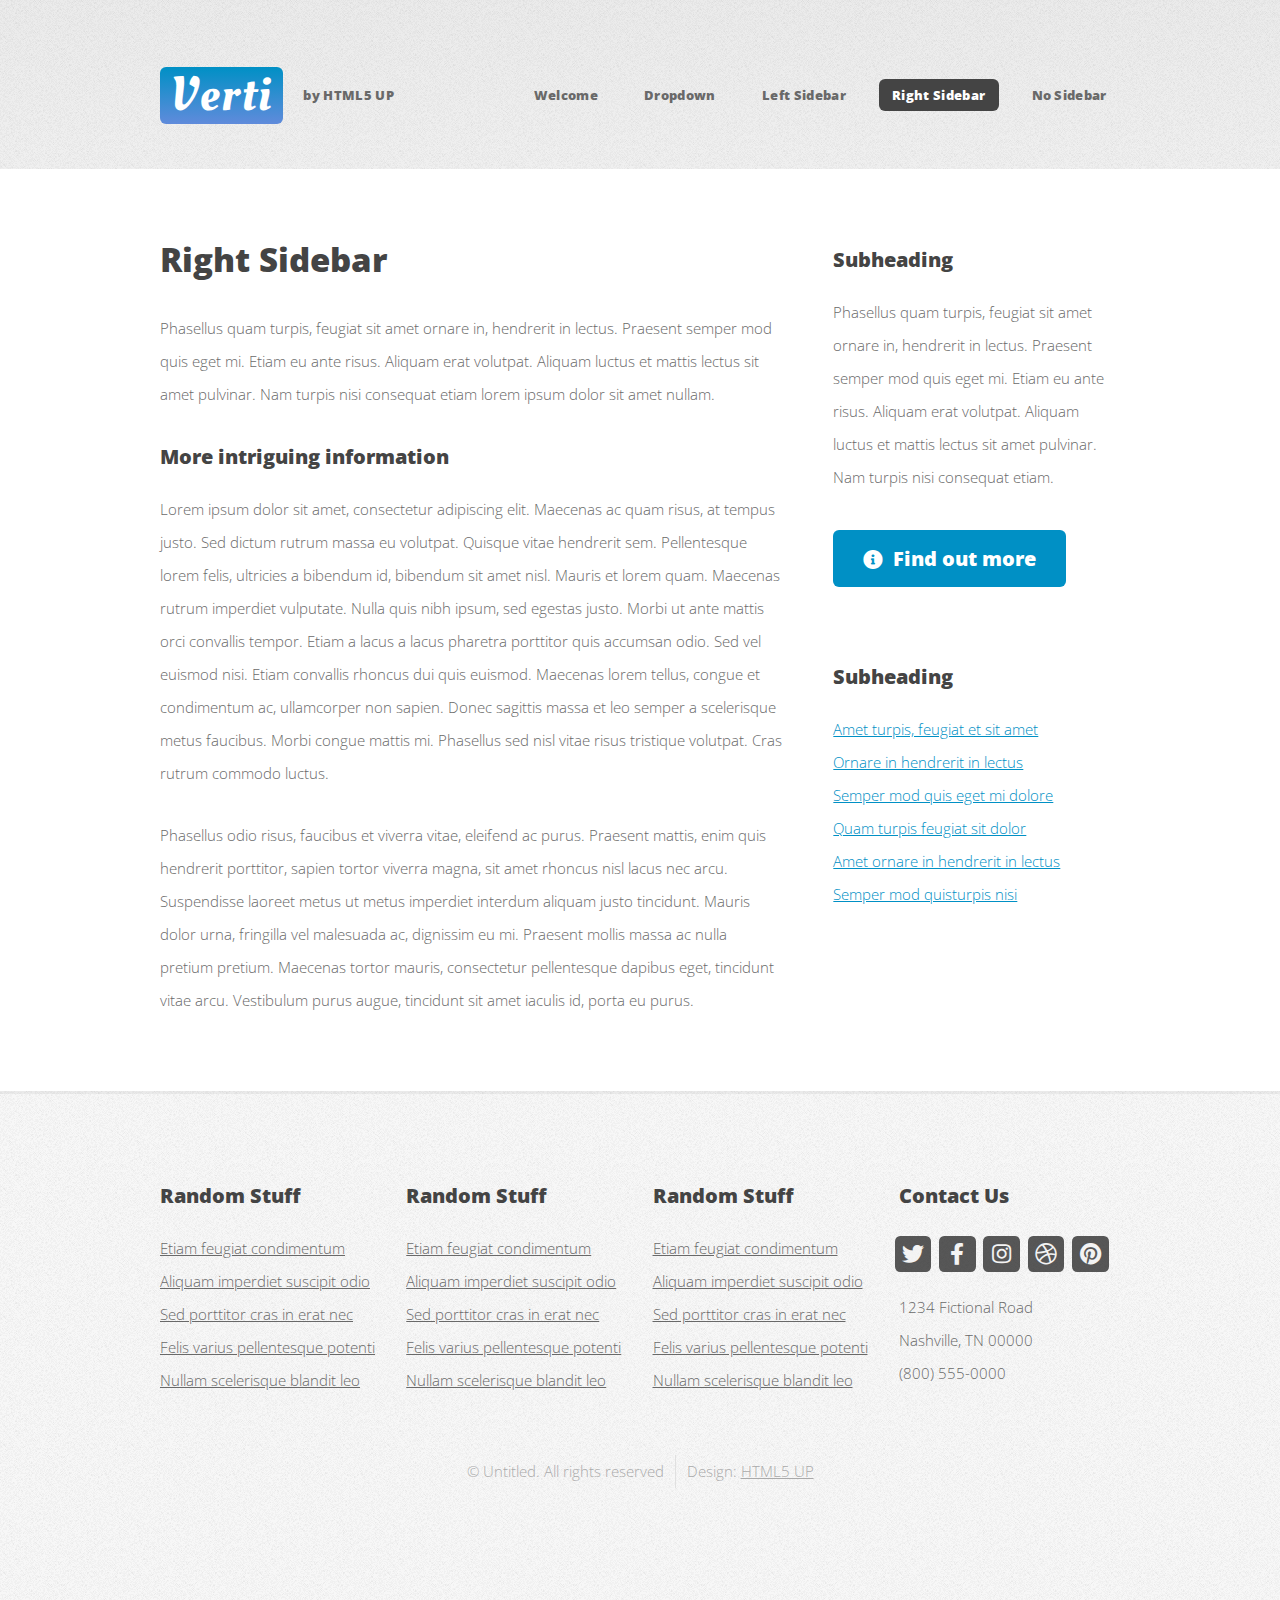
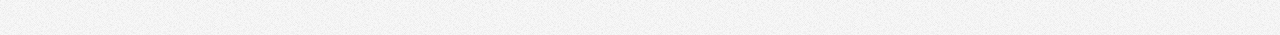
<file: right-sidebar.html>
<!DOCTYPE HTML>
<!--
	Verti by HTML5 UP
	html5up.net | @ajlkn
	Free for personal and commercial use under the CCA 3.0 license (html5up.net/license)
-->
<html>
	<head>
		<title>Verti by HTML5 UP</title>
		<meta charset="utf-8" />
		<meta name="viewport" content="width=device-width, initial-scale=1, user-scalable=no" />
		<link rel="stylesheet" href="assets/css/main.css" />
	</head>
	<body class="is-preload right-sidebar">
		<div id="page-wrapper">

			<!-- Header -->
				<div id="header-wrapper">
					<header id="header" class="container">

						<!-- Logo -->
							<div id="logo">
								<h1><a href="index.html">Verti</a></h1>
								<span>by HTML5 UP</span>
							</div>

						<!-- Nav -->
							<nav id="nav">
								<ul>
									<li><a href="index.html">Welcome</a></li>
									<li>
										<a href="#">Dropdown</a>
										<ul>
											<li><a href="#">Lorem ipsum dolor</a></li>
											<li><a href="#">Magna phasellus</a></li>
											<li>
												<a href="#">Phasellus consequat</a>
												<ul>
													<li><a href="#">Lorem ipsum dolor</a></li>
													<li><a href="#">Phasellus consequat</a></li>
													<li><a href="#">Magna phasellus</a></li>
													<li><a href="#">Etiam dolore nisl</a></li>
												</ul>
											</li>
											<li><a href="#">Veroeros feugiat</a></li>
										</ul>
									</li>
									<li><a href="left-sidebar.html">Left Sidebar</a></li>
									<li class="current"><a href="right-sidebar.html">Right Sidebar</a></li>
									<li><a href="no-sidebar.html">No Sidebar</a></li>
								</ul>
							</nav>

					</header>
				</div>

			<!-- Main -->
				<div id="main-wrapper">
					<div class="container">
						<div class="row gtr-200">
							<div class="col-8 col-12-medium">
								<div id="content">

									<!-- Content -->
										<article>

											<h2>Right Sidebar</h2>

											<p>Phasellus quam turpis, feugiat sit amet ornare in, hendrerit in lectus.
											Praesent semper mod quis eget mi. Etiam eu ante risus. Aliquam erat volutpat.
											Aliquam luctus et mattis lectus sit amet pulvinar. Nam turpis nisi
											consequat etiam lorem ipsum dolor sit amet nullam.</p>

											<h3>More intriguing information</h3>
											<p>Lorem ipsum dolor sit amet, consectetur adipiscing elit. Maecenas ac quam risus, at tempus
											justo. Sed dictum rutrum massa eu volutpat. Quisque vitae hendrerit sem. Pellentesque lorem felis,
											ultricies a bibendum id, bibendum sit amet nisl. Mauris et lorem quam. Maecenas rutrum imperdiet
											vulputate. Nulla quis nibh ipsum, sed egestas justo. Morbi ut ante mattis orci convallis tempor.
											Etiam a lacus a lacus pharetra porttitor quis accumsan odio. Sed vel euismod nisi. Etiam convallis
											rhoncus dui quis euismod. Maecenas lorem tellus, congue et condimentum ac, ullamcorper non sapien.
											Donec sagittis massa et leo semper a scelerisque metus faucibus. Morbi congue mattis mi.
											Phasellus sed nisl vitae risus tristique volutpat. Cras rutrum commodo luctus.</p>

											<p>Phasellus odio risus, faucibus et viverra vitae, eleifend ac purus. Praesent mattis, enim
											quis hendrerit porttitor, sapien tortor viverra magna, sit amet rhoncus nisl lacus nec arcu.
											Suspendisse laoreet metus ut metus imperdiet interdum aliquam justo tincidunt. Mauris dolor urna,
											fringilla vel malesuada ac, dignissim eu mi. Praesent mollis massa ac nulla pretium pretium.
											Maecenas tortor mauris, consectetur pellentesque dapibus eget, tincidunt vitae arcu.
											Vestibulum purus augue, tincidunt sit amet iaculis id, porta eu purus.</p>

										</article>

								</div>
							</div>
							<div class="col-4 col-12-medium">
								<div id="sidebar">

									<!-- Sidebar -->
										<section>
											<h3>Subheading</h3>
											<p>Phasellus quam turpis, feugiat sit amet ornare in, hendrerit in lectus.
											Praesent semper mod quis eget mi. Etiam eu ante risus. Aliquam erat volutpat.
											Aliquam luctus et mattis lectus sit amet pulvinar. Nam turpis nisi
											consequat etiam.</p>
											<footer>
												<a href="#" class="button icon solid fa-info-circle">Find out more</a>
											</footer>
										</section>

										<section>
											<h3>Subheading</h3>
											<ul class="style2">
												<li><a href="#">Amet turpis, feugiat et sit amet</a></li>
												<li><a href="#">Ornare in hendrerit in lectus</a></li>
												<li><a href="#">Semper mod quis eget mi dolore</a></li>
												<li><a href="#">Quam turpis feugiat sit dolor</a></li>
												<li><a href="#">Amet ornare in hendrerit in lectus</a></li>
												<li><a href="#">Semper mod quisturpis nisi</a></li>
											</ul>
										</section>

								</div>
							</div>
						</div>
					</div>
				</div>

			<!-- Footer -->
				<div id="footer-wrapper">
					<footer id="footer" class="container">
						<div class="row">
							<div class="col-3 col-6-medium col-12-small">

								<!-- Links -->
									<section class="widget links">
										<h3>Random Stuff</h3>
										<ul class="style2">
											<li><a href="#">Etiam feugiat condimentum</a></li>
											<li><a href="#">Aliquam imperdiet suscipit odio</a></li>
											<li><a href="#">Sed porttitor cras in erat nec</a></li>
											<li><a href="#">Felis varius pellentesque potenti</a></li>
											<li><a href="#">Nullam scelerisque blandit leo</a></li>
										</ul>
									</section>

							</div>
							<div class="col-3 col-6-medium col-12-small">

								<!-- Links -->
									<section class="widget links">
										<h3>Random Stuff</h3>
										<ul class="style2">
											<li><a href="#">Etiam feugiat condimentum</a></li>
											<li><a href="#">Aliquam imperdiet suscipit odio</a></li>
											<li><a href="#">Sed porttitor cras in erat nec</a></li>
											<li><a href="#">Felis varius pellentesque potenti</a></li>
											<li><a href="#">Nullam scelerisque blandit leo</a></li>
										</ul>
									</section>

							</div>
							<div class="col-3 col-6-medium col-12-small">

								<!-- Links -->
									<section class="widget links">
										<h3>Random Stuff</h3>
										<ul class="style2">
											<li><a href="#">Etiam feugiat condimentum</a></li>
											<li><a href="#">Aliquam imperdiet suscipit odio</a></li>
											<li><a href="#">Sed porttitor cras in erat nec</a></li>
											<li><a href="#">Felis varius pellentesque potenti</a></li>
											<li><a href="#">Nullam scelerisque blandit leo</a></li>
										</ul>
									</section>

							</div>
							<div class="col-3 col-6-medium col-12-small">

								<!-- Contact -->
									<section class="widget contact">
										<h3>Contact Us</h3>
										<ul>
											<li><a href="#" class="icon brands fa-twitter"><span class="label">Twitter</span></a></li>
											<li><a href="#" class="icon brands fa-facebook-f"><span class="label">Facebook</span></a></li>
											<li><a href="#" class="icon brands fa-instagram"><span class="label">Instagram</span></a></li>
											<li><a href="#" class="icon brands fa-dribbble"><span class="label">Dribbble</span></a></li>
											<li><a href="#" class="icon brands fa-pinterest"><span class="label">Pinterest</span></a></li>
										</ul>
										<p>1234 Fictional Road<br />
										Nashville, TN 00000<br />
										(800) 555-0000</p>
									</section>

							</div>
						</div>
						<div class="row">
							<div class="col-12">
								<div id="copyright">
									<ul class="menu">
										<li>&copy; Untitled. All rights reserved</li><li>Design: <a href="http://html5up.net">HTML5 UP</a></li>
									</ul>
								</div>
							</div>
						</div>
					</footer>
				</div>

			</div>

		<!-- Scripts -->

			<script src="assets/js/jquery.min.js"></script>
			<script src="assets/js/jquery.dropotron.min.js"></script>
			<script src="assets/js/browser.min.js"></script>
			<script src="assets/js/breakpoints.min.js"></script>
			<script src="assets/js/util.js"></script>
			<script src="assets/js/main.js"></script>

	</body>
</html>
</file>
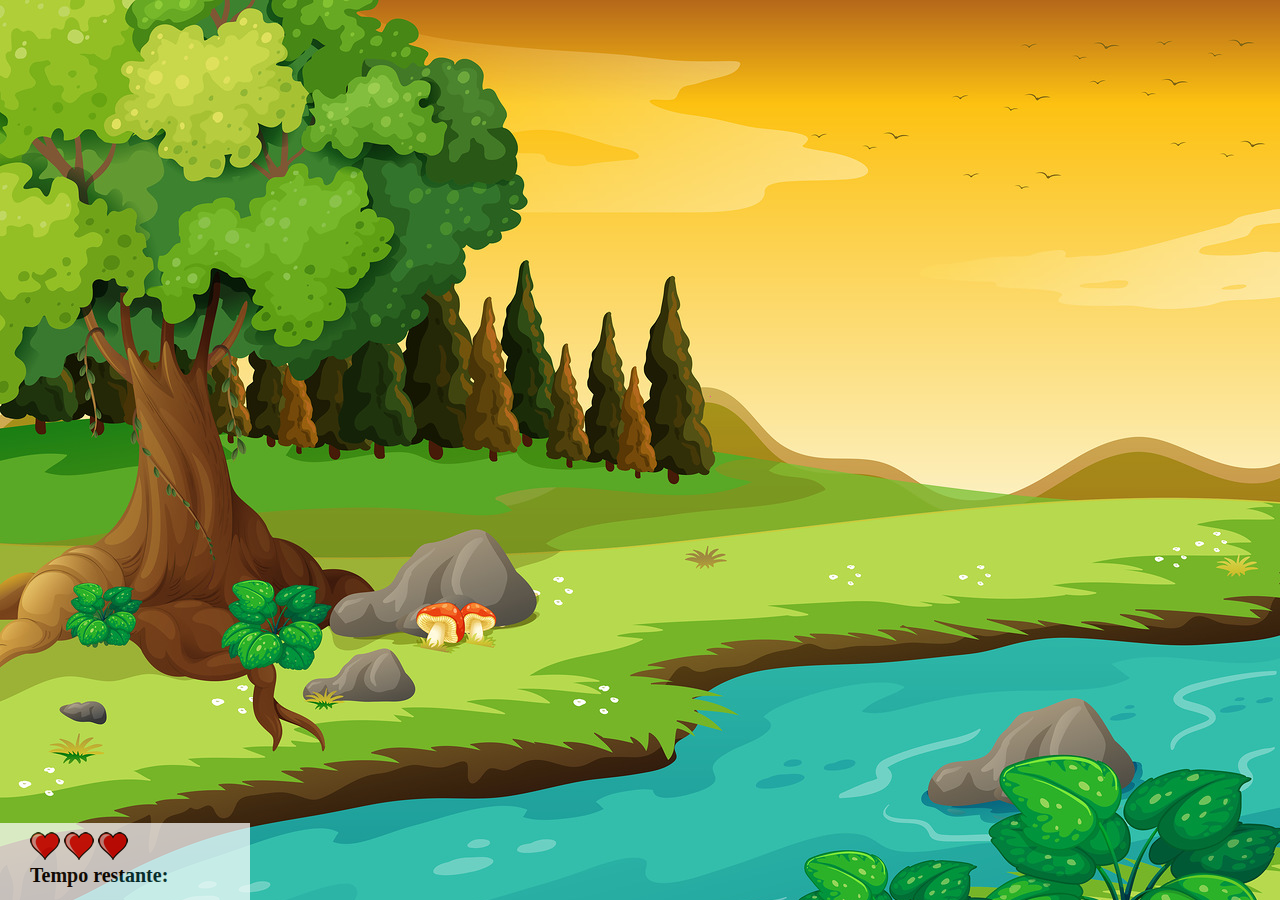
<file: Projects/App_Mata_Mosquito/app.html>
<!DOCTYPE html>
<html lang="en">
<head>
  <meta charset="UTF-8">
  <meta name="viewport" content="width=device-width, initial-scale=1.0">
  <link rel="stylesheet" href="estilo.css">
  <title>Mata Mosquito</title>

  <script src="app.js"></script>

</head>
<body onresize="ajustaTamanhoPalcoJogo()">
  <div class="painel">
    <div class="vidas">
      <img id="v1" src="imagens/coracao_cheio.png" alt="">
      <img id="v2" src="imagens/coracao_cheio.png" alt="">
      <img id="v3" src="imagens/coracao_cheio.png" alt="">
    </div>
    <div class="cronometro">
      Tempo restante: <span id="cronometro"></span>
    </div>
  </div>
 



  <script>

    // Executando a função posicaoRandomica a cada 1 segundo.
    let criarMosquito = setInterval(function(){
      posicaoRandomica();
    }, tempoDoMosquito);
  </script>

</body>
</html>
</file>
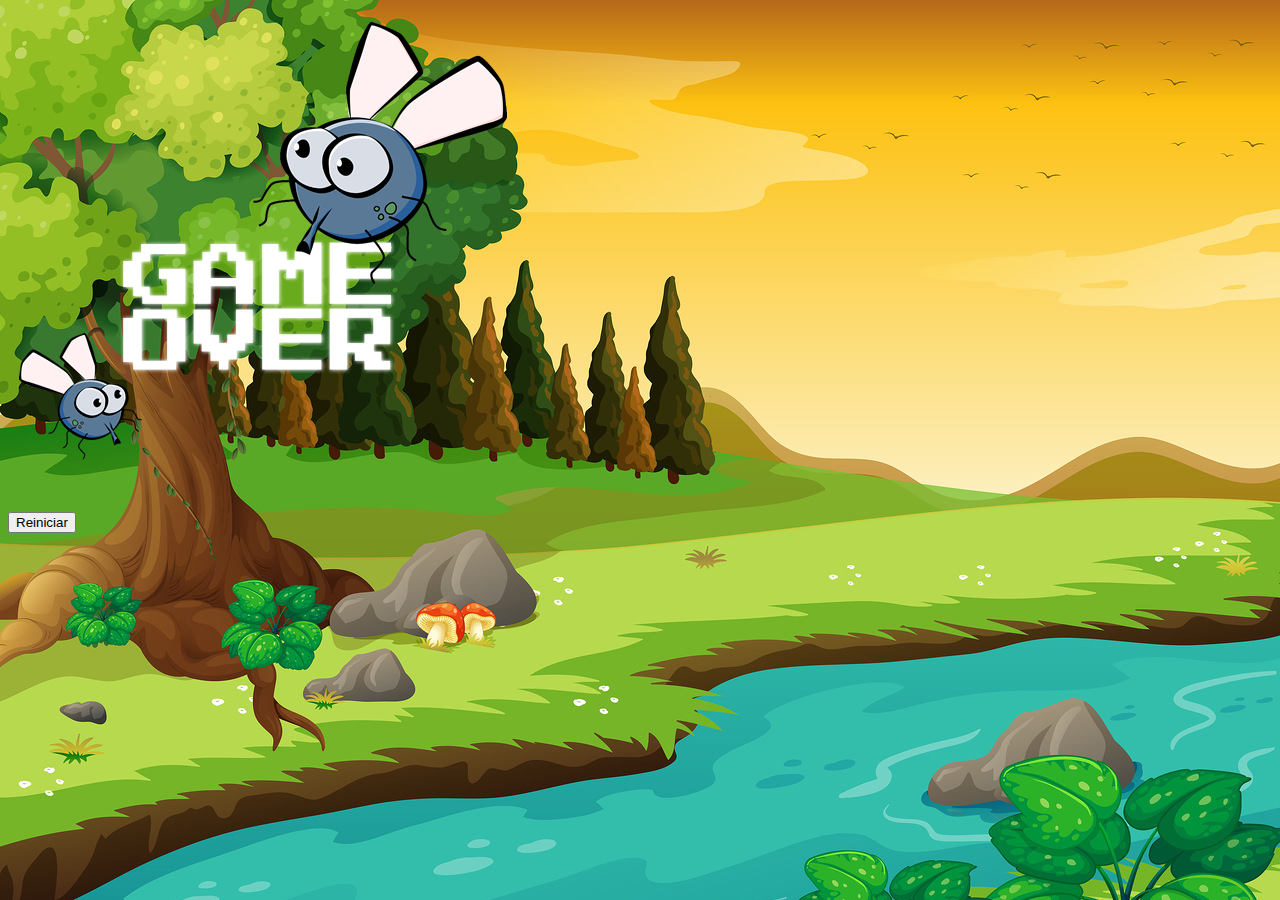
<file: Projects/App_Mata_Mosquito/fim_do_jogo.html>
<!DOCTYPE html>
<html lang="en">
<head>
    <meta charset="UTF-8">
    <meta name="viewport" content="width=device-width, initial-scale=1.0">
    <link rel="stylesheet" href="https://stackpath.bootstrapcdn.com/bootstrap/4.5.0/css/bootstrap.min.css" integrity="sha384-9aIt2nRpC12Uk9gS9baDl411NQApFmC26EwAOH8WgZl5MYYxFfc+NcPb1dKGj7Sk" crossorigin="anonymous">
    <link rel="stylesheet" href="estilo.css">
    
    <title>Gamer Over</title>
</head>
<body>
    
    <div id="container">
        <div id="row">
            <div id="col">
                <div class="d-flex justify-content-center">
                    <img src="imagens/game_over.png" alt="">
                </div>
            </div>
        </div>

        <div id="row">
            <div id="col">
                <div class="d-flex justify-content-center">
                    <button class="btn btn-dark btn-lg" onclick="location.href='index.html' ">
                        Reiniciar
                    </button>
                </div>
            </div>
        </div>
    </div>

</body>
</html>
</file>
<file: Projects/App_Mata_Mosquito/estilo.css>
html{
  cursor:url(imagens/mata_mosca.png) 30 30, auto;
}

body{
  background: url(imagens/bg.jpg) no-repeat rgb(118, 181, 40) ;
}

.mosquito1{
  width: 50px;
  height: 50px;
}
.mosquito2{
  width: 70px;
  height: 70px;
}
.mosquito3{
  width: 90px;
  height: 90px;
}

.painel{
  width: 190px;
  height: 60px;
  background: #fff;
  opacity: 0.72;
  position: absolute;
  bottom: 0;
  padding: 8px 30px;
  border-top: #fff 1px solid;
  left: 0;
}

#painel img{
  float: left;
}

.cronometro{
  float: left;
  font-size: 20px;
  font-weight: bold;
}

.width10{
  width: 169px;
}
</file>
<file: Projects/Spotify-Clone/css/estilo.css>
html, body, #home{
	height: 100%;
	overflow-x: hidden; /* Escondendo a barra de rolagem na horizontal */ 
}

body{
	background: url(../imagens/capa.png),
				url(../imagens/ruido.png),
				linear-gradient(50deg,#ff4169,#7c26f8);  
				background-attachment: fixed;
	font-family: Helvetica, arial, "Sans-serief";
}

footer{
	background: black;
	/*height: 40%;*/
	padding-top: 30px;
	position: relative;
}

footer p{
	font-size: 0.74em;
}

footer a{
	font-size: 0.8em;
	color: white;
}

footer a:hover{
	text-decoration: none;
	color: #9bf0e1;
}

/* 
 BARRA DE NAVEGAÇÃO
*/
nav.navbar-transparente{
	background:  rgba(0,0,0,0.6);
}


.navbar-toggler{
	color: rgba(255,255,255,.5);
	border-color: (255,255,255,.1);
}

.divisor{
	background: white;
	width: 1px;
	margin: 12px 15px;
}

.capa{
	text-align: center;
}

.btn-custom{
	color: white;
	border-radius: 500px;
	text-transform: uppercase;
	transition; background: 0.4s color 0.4s;
	padding: 4;
}

.btn-roxo{
	background: #7c25f8;
}

.btn-roxo:hover{
	background: #6207e3;
	color: white;
}

.btn-branco{
	border: 2px solid white;
}

.btn-branco:hover{
	background: white;
	color: black;
}

#servicos{
	background: white;
	padding-top: 20px;
	padding-bottom: 20px; 
}

#servicos h2, h3{
	color: #7c25f8;
}

#recursos{
	padding-top: 20px;
	padding-bottom: 20px; 
	color: white;
}

#recursos h2{
	color: white;
}

#recursos h3{
	color: #9bf0e1;
}



.albuns{
	padding:  10px 0; 
}

.rotate{
	-ms-transform: rotate(30deg);
	-webkit-transform: rotate(30deg);
	transform: rotate(30deg);
	padding-left: 80px;
}

h1{
	font-weight: 900;
	letter-spacing: -0.05em;
	margin-bottom: 0.5em;
	color: white;
}

h2{
	font-size: 3em;
	font-weight: 700;
	letter-spacing: -0.04em;
	/*color: #7c25f8;*/
}

h3{
	font-size: 2em;
	font-weight: 700;
	letter-spacing: -0..4em;
}

/* ********* Responsive breakpoints ********* */
/*/ Extra small devices (portrait phones, less than 576px)*/
@media (max-width: 575.98px) { 
	.btn-custom{
		margin: 4px;
	}
}

/* / Small devices (landscape phones, 576px and up)*/
@media (min-width: 576px) and (max-width: 767.98px) { 
	.btn-custom{
		margin: 4px;
	}
	h1{
		font-size: 3em;
	}
}

/* / Medium devices (tablets, 768px and up)*/
@media (min-width: 768px) and (max-width: 991.98px) { 
	h1{
		font-size: 4em;
	}
}

/* / Large devices (desktops, 992px and up)*/
@media (min-width: 992px) and (max-width: 1199.98px) { 
	h1{
		font-size: 5em;
	}
}

/*/ Extra large devices (large desktops, 1200px and up)*/
@media (min-width: 1200px) {
	h1{
		font-size: 6em;
	}
}
</file>
<file: assets/css/main.css>
@import url("fontawesome-all.min.css");
@import url("https://fonts.googleapis.com/css?family=Oleo+Script:400|Open+Sans:300,300italic,600,600italic,800");

/*
	Verti by HTML5 UP
	html5up.net | @ajlkn
	Free for personal and commercial use under the CCA 3.0 license (html5up.net/license)
*/

html, body, div, span, applet, object,
iframe, h1, h2, h3, h4, h5, h6, p, blockquote,
pre, a, abbr, acronym, address, big, cite,
code, del, dfn, em, img, ins, kbd, q, s, samp,
small, strike, strong, sub, sup, tt, var, b,
u, i, center, dl, dt, dd, ol, ul, li, fieldset,
form, label, legend, table, caption, tbody,
tfoot, thead, tr, th, td, article, aside,
canvas, details, embed, figure, figcaption,
footer, header, hgroup, menu, nav, output, ruby,
section, summary, time, mark, audio, video {
	margin: 0;
	padding: 0;
	border: 0;
	font-size: 100%;
	font: inherit;
	vertical-align: baseline;}

article, aside, details, figcaption, figure,
footer, header, hgroup, menu, nav, section {
	display: block;}

body {
	line-height: 1;
}

ol, ul {
	list-style: none;
}

blockquote, q {
	quotes: none;
}

	blockquote:before, blockquote:after, q:before, q:after {
		content: '';
		content: none;
	}

table {
	border-collapse: collapse;
	border-spacing: 0;
}

body {
	-webkit-text-size-adjust: none;
}

mark {
	background-color: transparent;
	color: inherit;
}

input::-moz-focus-inner {
	border: 0;
	padding: 0;
}

input, select, textarea {
	-moz-appearance: none;
	-webkit-appearance: none;
	-ms-appearance: none;
	appearance: none;
}

/* Basic */

	@-ms-viewport {
		width: device-width;
	}

	html {
		box-sizing: border-box;
	}

	*, *:before, *:after {
		box-sizing: inherit;
	}

	body {
		background-image: -moz-linear-gradient(top, rgba(0, 0, 0, 0.05), rgba(0, 0, 0, 0)), url("images/bg01.png");
		background-image: -webkit-linear-gradient(top, rgba(0, 0, 0, 0.05), rgba(0, 0, 0, 0)), url("images/bg01.png");
		background-image: -ms-linear-gradient(top, rgba(0, 0, 0, 0.05), rgba(0, 0, 0, 0)), url("images/bg01.png");
		background-image: linear-gradient(top, rgba(0, 0, 0, 0.05), rgba(0, 0, 0, 0)), url("images/bg01.png");
		background-color: #f7f7f7;
		background-position: top left, top left;
		background-repeat: repeat-x, repeat;
		background-size: 100% 30em, auto;
		font-family: 'Open Sans', sans-serif;
		font-size: 13pt;
		color: #696969;
		font-weight: 300;
		line-height: 2.25em;
	}

		body.is-preload *, body.is-preload *:before, body.is-preload *:after {
			-moz-animation: none !important;
			-webkit-animation: none !important;
			-ms-animation: none !important;
			animation: none !important;
			-moz-transition: none !important;
			-webkit-transition: none !important;
			-ms-transition: none !important;
			transition: none !important;
		}

	input, select, textarea {
		font-family: 'Open Sans', sans-serif;
		font-size: 13pt;
		color: #696969;
		font-weight: 300;
		line-height: 2.25em;
	}

	a {
		color: #0090c5;
		text-decoration: underline;
	}

		a:hover {
			text-decoration: none;
		}

	h1, h2, h3, h4, h5, h6 {
		color: #444;
		font-weight: 800;
	}

		h1 a, h2 a, h3 a, h4 a, h5 a, h6 a {
			color: inherit;
			text-decoration: none;
			outline: 0;
		}

	h2 {
		font-size: 2.25em;
		margin: 0 0 1.1em 0;
		line-height: 1em;
	}

	h3 {
		font-size: 1.35em;
		margin: 0 0 1em 0;
	}

	b, strong {
		font-weight: 600;
		color: #444;
	}

	i, em {
		font-style: italic;
	}

	br.clear {
		clear: both;
	}

	sub {
		position: relative;
		top: 0.5em;
		font-size: 0.8em;
	}

	sup {
		position: relative;
		top: -0.5em;
		font-size: 0.8em;
	}

	hr {
		border: 0;
		border-top: solid 1px #eee;
	}

	blockquote {
		border-left: solid 0.5em #eee;
		padding: 1em 0 1em 2em;
		font-style: italic;
	}

	p, ul, ol, dl, table {
		margin-bottom: 2em;
	}

/* Container */

	.container {
		margin: 0 auto;
		max-width: 100%;
		width: 1400px;
	}

		@media screen and (max-width: 1680px) {

			.container {
				width: 1200px;
			}

		}

		@media screen and (max-width: 1280px) {

			.container {
				width: 960px;
			}

		}

		@media screen and (max-width: 980px) {

			.container {
				width: 90%;
			}

		}

		@media screen and (max-width: 736px) {

			.container {
				width: 100%;
			}

		}

/* Row */

	.row {
		display: flex;
		flex-wrap: wrap;
		box-sizing: border-box;
		align-items: stretch;
	}

		.row > * {
			box-sizing: border-box;
		}

		.row.gtr-uniform > * > :last-child {
			margin-bottom: 0;
		}

		.row.aln-left {
			justify-content: flex-start;
		}

		.row.aln-center {
			justify-content: center;
		}

		.row.aln-right {
			justify-content: flex-end;
		}

		.row.aln-top {
			align-items: flex-start;
		}

		.row.aln-middle {
			align-items: center;
		}

		.row.aln-bottom {
			align-items: flex-end;
		}

		.row > .imp {
			order: -1;
		}

		.row > .col-1 {
			width: 8.33333%;
		}

		.row > .off-1 {
			margin-left: 8.33333%;
		}

		.row > .col-2 {
			width: 16.66667%;
		}

		.row > .off-2 {
			margin-left: 16.66667%;
		}

		.row > .col-3 {
			width: 25%;
		}

		.row > .off-3 {
			margin-left: 25%;
		}

		.row > .col-4 {
			width: 33.33333%;
		}

		.row > .off-4 {
			margin-left: 33.33333%;
		}

		.row > .col-5 {
			width: 41.66667%;
		}

		.row > .off-5 {
			margin-left: 41.66667%;
		}

		.row > .col-6 {
			width: 50%;
		}

		.row > .off-6 {
			margin-left: 50%;
		}

		.row > .col-7 {
			width: 58.33333%;
		}

		.row > .off-7 {
			margin-left: 58.33333%;
		}

		.row > .col-8 {
			width: 66.66667%;
		}

		.row > .off-8 {
			margin-left: 66.66667%;
		}

		.row > .col-9 {
			width: 75%;
		}

		.row > .off-9 {
			margin-left: 75%;
		}

		.row > .col-10 {
			width: 83.33333%;
		}

		.row > .off-10 {
			margin-left: 83.33333%;
		}

		.row > .col-11 {
			width: 91.66667%;
		}

		.row > .off-11 {
			margin-left: 91.66667%;
		}

		.row > .col-12 {
			width: 100%;
		}

		.row > .off-12 {
			margin-left: 100%;
		}

		.row.gtr-0 {
			margin-top: 0px;
			margin-left: 0px;
		}

			.row.gtr-0 > * {
				padding: 0px 0 0 0px;
			}

			.row.gtr-0.gtr-uniform {
				margin-top: 0px;
			}

				.row.gtr-0.gtr-uniform > * {
					padding-top: 0px;
				}

		.row.gtr-25 {
			margin-top: -10px;
			margin-left: -10px;
		}

			.row.gtr-25 > * {
				padding: 10px 0 0 10px;
			}

			.row.gtr-25.gtr-uniform {
				margin-top: -10px;
			}

				.row.gtr-25.gtr-uniform > * {
					padding-top: 10px;
				}

		.row.gtr-50 {
			margin-top: -20px;
			margin-left: -20px;
		}

			.row.gtr-50 > * {
				padding: 20px 0 0 20px;
			}

			.row.gtr-50.gtr-uniform {
				margin-top: -20px;
			}

				.row.gtr-50.gtr-uniform > * {
					padding-top: 20px;
				}

		.row {
			margin-top: -40px;
			margin-left: -40px;
		}

			.row > * {
				padding: 40px 0 0 40px;
			}

			.row.gtr-uniform {
				margin-top: -40px;
			}

				.row.gtr-uniform > * {
					padding-top: 40px;
				}

		.row.gtr-150 {
			margin-top: -60px;
			margin-left: -60px;
		}

			.row.gtr-150 > * {
				padding: 60px 0 0 60px;
			}

			.row.gtr-150.gtr-uniform {
				margin-top: -60px;
			}

				.row.gtr-150.gtr-uniform > * {
					padding-top: 60px;
				}

		.row.gtr-200 {
			margin-top: -80px;
			margin-left: -80px;
		}

			.row.gtr-200 > * {
				padding: 80px 0 0 80px;
			}

			.row.gtr-200.gtr-uniform {
				margin-top: -80px;
			}

				.row.gtr-200.gtr-uniform > * {
					padding-top: 80px;
				}

		@media screen and (max-width: 1680px) {

			.row {
				display: flex;
				flex-wrap: wrap;
				box-sizing: border-box;
				align-items: stretch;
			}

				.row > * {
					box-sizing: border-box;
				}

				.row.gtr-uniform > * > :last-child {
					margin-bottom: 0;
				}

				.row.aln-left {
					justify-content: flex-start;
				}

				.row.aln-center {
					justify-content: center;
				}

				.row.aln-right {
					justify-content: flex-end;
				}

				.row.aln-top {
					align-items: flex-start;
				}

				.row.aln-middle {
					align-items: center;
				}

				.row.aln-bottom {
					align-items: flex-end;
				}

				.row > .imp-xlarge {
					order: -1;
				}

				.row > .col-1-xlarge {
					width: 8.33333%;
				}

				.row > .off-1-xlarge {
					margin-left: 8.33333%;
				}

				.row > .col-2-xlarge {
					width: 16.66667%;
				}

				.row > .off-2-xlarge {
					margin-left: 16.66667%;
				}

				.row > .col-3-xlarge {
					width: 25%;
				}

				.row > .off-3-xlarge {
					margin-left: 25%;
				}

				.row > .col-4-xlarge {
					width: 33.33333%;
				}

				.row > .off-4-xlarge {
					margin-left: 33.33333%;
				}

				.row > .col-5-xlarge {
					width: 41.66667%;
				}

				.row > .off-5-xlarge {
					margin-left: 41.66667%;
				}

				.row > .col-6-xlarge {
					width: 50%;
				}

				.row > .off-6-xlarge {
					margin-left: 50%;
				}

				.row > .col-7-xlarge {
					width: 58.33333%;
				}

				.row > .off-7-xlarge {
					margin-left: 58.33333%;
				}

				.row > .col-8-xlarge {
					width: 66.66667%;
				}

				.row > .off-8-xlarge {
					margin-left: 66.66667%;
				}

				.row > .col-9-xlarge {
					width: 75%;
				}

				.row > .off-9-xlarge {
					margin-left: 75%;
				}

				.row > .col-10-xlarge {
					width: 83.33333%;
				}

				.row > .off-10-xlarge {
					margin-left: 83.33333%;
				}

				.row > .col-11-xlarge {
					width: 91.66667%;
				}

				.row > .off-11-xlarge {
					margin-left: 91.66667%;
				}

				.row > .col-12-xlarge {
					width: 100%;
				}

				.row > .off-12-xlarge {
					margin-left: 100%;
				}

				.row.gtr-0 {
					margin-top: 0px;
					margin-left: 0px;
				}

					.row.gtr-0 > * {
						padding: 0px 0 0 0px;
					}

					.row.gtr-0.gtr-uniform {
						margin-top: 0px;
					}

						.row.gtr-0.gtr-uniform > * {
							padding-top: 0px;
						}

				.row.gtr-25 {
					margin-top: -10px;
					margin-left: -10px;
				}

					.row.gtr-25 > * {
						padding: 10px 0 0 10px;
					}

					.row.gtr-25.gtr-uniform {
						margin-top: -10px;
					}

						.row.gtr-25.gtr-uniform > * {
							padding-top: 10px;
						}

				.row.gtr-50 {
					margin-top: -20px;
					margin-left: -20px;
				}

					.row.gtr-50 > * {
						padding: 20px 0 0 20px;
					}

					.row.gtr-50.gtr-uniform {
						margin-top: -20px;
					}

						.row.gtr-50.gtr-uniform > * {
							padding-top: 20px;
						}

				.row {
					margin-top: -40px;
					margin-left: -40px;
				}

					.row > * {
						padding: 40px 0 0 40px;
					}

					.row.gtr-uniform {
						margin-top: -40px;
					}

						.row.gtr-uniform > * {
							padding-top: 40px;
						}

				.row.gtr-150 {
					margin-top: -60px;
					margin-left: -60px;
				}

					.row.gtr-150 > * {
						padding: 60px 0 0 60px;
					}

					.row.gtr-150.gtr-uniform {
						margin-top: -60px;
					}

						.row.gtr-150.gtr-uniform > * {
							padding-top: 60px;
						}

				.row.gtr-200 {
					margin-top: -80px;
					margin-left: -80px;
				}

					.row.gtr-200 > * {
						padding: 80px 0 0 80px;
					}

					.row.gtr-200.gtr-uniform {
						margin-top: -80px;
					}

						.row.gtr-200.gtr-uniform > * {
							padding-top: 80px;
						}

		}

		@media screen and (max-width: 1280px) {

			.row {
				display: flex;
				flex-wrap: wrap;
				box-sizing: border-box;
				align-items: stretch;
			}

				.row > * {
					box-sizing: border-box;
				}

				.row.gtr-uniform > * > :last-child {
					margin-bottom: 0;
				}

				.row.aln-left {
					justify-content: flex-start;
				}

				.row.aln-center {
					justify-content: center;
				}

				.row.aln-right {
					justify-content: flex-end;
				}

				.row.aln-top {
					align-items: flex-start;
				}

				.row.aln-middle {
					align-items: center;
				}

				.row.aln-bottom {
					align-items: flex-end;
				}

				.row > .imp-large {
					order: -1;
				}

				.row > .col-1-large {
					width: 8.33333%;
				}

				.row > .off-1-large {
					margin-left: 8.33333%;
				}

				.row > .col-2-large {
					width: 16.66667%;
				}

				.row > .off-2-large {
					margin-left: 16.66667%;
				}

				.row > .col-3-large {
					width: 25%;
				}

				.row > .off-3-large {
					margin-left: 25%;
				}

				.row > .col-4-large {
					width: 33.33333%;
				}

				.row > .off-4-large {
					margin-left: 33.33333%;
				}

				.row > .col-5-large {
					width: 41.66667%;
				}

				.row > .off-5-large {
					margin-left: 41.66667%;
				}

				.row > .col-6-large {
					width: 50%;
				}

				.row > .off-6-large {
					margin-left: 50%;
				}

				.row > .col-7-large {
					width: 58.33333%;
				}

				.row > .off-7-large {
					margin-left: 58.33333%;
				}

				.row > .col-8-large {
					width: 66.66667%;
				}

				.row > .off-8-large {
					margin-left: 66.66667%;
				}

				.row > .col-9-large {
					width: 75%;
				}

				.row > .off-9-large {
					margin-left: 75%;
				}

				.row > .col-10-large {
					width: 83.33333%;
				}

				.row > .off-10-large {
					margin-left: 83.33333%;
				}

				.row > .col-11-large {
					width: 91.66667%;
				}

				.row > .off-11-large {
					margin-left: 91.66667%;
				}

				.row > .col-12-large {
					width: 100%;
				}

				.row > .off-12-large {
					margin-left: 100%;
				}

				.row.gtr-0 {
					margin-top: 0px;
					margin-left: 0px;
				}

					.row.gtr-0 > * {
						padding: 0px 0 0 0px;
					}

					.row.gtr-0.gtr-uniform {
						margin-top: 0px;
					}

						.row.gtr-0.gtr-uniform > * {
							padding-top: 0px;
						}

				.row.gtr-25 {
					margin-top: -6.25px;
					margin-left: -6.25px;
				}

					.row.gtr-25 > * {
						padding: 6.25px 0 0 6.25px;
					}

					.row.gtr-25.gtr-uniform {
						margin-top: -6.25px;
					}

						.row.gtr-25.gtr-uniform > * {
							padding-top: 6.25px;
						}

				.row.gtr-50 {
					margin-top: -12.5px;
					margin-left: -12.5px;
				}

					.row.gtr-50 > * {
						padding: 12.5px 0 0 12.5px;
					}

					.row.gtr-50.gtr-uniform {
						margin-top: -12.5px;
					}

						.row.gtr-50.gtr-uniform > * {
							padding-top: 12.5px;
						}

				.row {
					margin-top: -25px;
					margin-left: -25px;
				}

					.row > * {
						padding: 25px 0 0 25px;
					}

					.row.gtr-uniform {
						margin-top: -25px;
					}

						.row.gtr-uniform > * {
							padding-top: 25px;
						}

				.row.gtr-150 {
					margin-top: -37.5px;
					margin-left: -37.5px;
				}

					.row.gtr-150 > * {
						padding: 37.5px 0 0 37.5px;
					}

					.row.gtr-150.gtr-uniform {
						margin-top: -37.5px;
					}

						.row.gtr-150.gtr-uniform > * {
							padding-top: 37.5px;
						}

				.row.gtr-200 {
					margin-top: -50px;
					margin-left: -50px;
				}

					.row.gtr-200 > * {
						padding: 50px 0 0 50px;
					}

					.row.gtr-200.gtr-uniform {
						margin-top: -50px;
					}

						.row.gtr-200.gtr-uniform > * {
							padding-top: 50px;
						}

		}

		@media screen and (max-width: 980px) {

			.row {
				display: flex;
				flex-wrap: wrap;
				box-sizing: border-box;
				align-items: stretch;
			}

				.row > * {
					box-sizing: border-box;
				}

				.row.gtr-uniform > * > :last-child {
					margin-bottom: 0;
				}

				.row.aln-left {
					justify-content: flex-start;
				}

				.row.aln-center {
					justify-content: center;
				}

				.row.aln-right {
					justify-content: flex-end;
				}

				.row.aln-top {
					align-items: flex-start;
				}

				.row.aln-middle {
					align-items: center;
				}

				.row.aln-bottom {
					align-items: flex-end;
				}

				.row > .imp-medium {
					order: -1;
				}

				.row > .col-1-medium {
					width: 8.33333%;
				}

				.row > .off-1-medium {
					margin-left: 8.33333%;
				}

				.row > .col-2-medium {
					width: 16.66667%;
				}

				.row > .off-2-medium {
					margin-left: 16.66667%;
				}

				.row > .col-3-medium {
					width: 25%;
				}

				.row > .off-3-medium {
					margin-left: 25%;
				}

				.row > .col-4-medium {
					width: 33.33333%;
				}

				.row > .off-4-medium {
					margin-left: 33.33333%;
				}

				.row > .col-5-medium {
					width: 41.66667%;
				}

				.row > .off-5-medium {
					margin-left: 41.66667%;
				}

				.row > .col-6-medium {
					width: 50%;
				}

				.row > .off-6-medium {
					margin-left: 50%;
				}

				.row > .col-7-medium {
					width: 58.33333%;
				}

				.row > .off-7-medium {
					margin-left: 58.33333%;
				}

				.row > .col-8-medium {
					width: 66.66667%;
				}

				.row > .off-8-medium {
					margin-left: 66.66667%;
				}

				.row > .col-9-medium {
					width: 75%;
				}

				.row > .off-9-medium {
					margin-left: 75%;
				}

				.row > .col-10-medium {
					width: 83.33333%;
				}

				.row > .off-10-medium {
					margin-left: 83.33333%;
				}

				.row > .col-11-medium {
					width: 91.66667%;
				}

				.row > .off-11-medium {
					margin-left: 91.66667%;
				}

				.row > .col-12-medium {
					width: 100%;
				}

				.row > .off-12-medium {
					margin-left: 100%;
				}

				.row.gtr-0 {
					margin-top: 0px;
					margin-left: 0px;
				}

					.row.gtr-0 > * {
						padding: 0px 0 0 0px;
					}

					.row.gtr-0.gtr-uniform {
						margin-top: 0px;
					}

						.row.gtr-0.gtr-uniform > * {
							padding-top: 0px;
						}

				.row.gtr-25 {
					margin-top: -6.25px;
					margin-left: -6.25px;
				}

					.row.gtr-25 > * {
						padding: 6.25px 0 0 6.25px;
					}

					.row.gtr-25.gtr-uniform {
						margin-top: -6.25px;
					}

						.row.gtr-25.gtr-uniform > * {
							padding-top: 6.25px;
						}

				.row.gtr-50 {
					margin-top: -12.5px;
					margin-left: -12.5px;
				}

					.row.gtr-50 > * {
						padding: 12.5px 0 0 12.5px;
					}

					.row.gtr-50.gtr-uniform {
						margin-top: -12.5px;
					}

						.row.gtr-50.gtr-uniform > * {
							padding-top: 12.5px;
						}

				.row {
					margin-top: -25px;
					margin-left: -25px;
				}

					.row > * {
						padding: 25px 0 0 25px;
					}

					.row.gtr-uniform {
						margin-top: -25px;
					}

						.row.gtr-uniform > * {
							padding-top: 25px;
						}

				.row.gtr-150 {
					margin-top: -37.5px;
					margin-left: -37.5px;
				}

					.row.gtr-150 > * {
						padding: 37.5px 0 0 37.5px;
					}

					.row.gtr-150.gtr-uniform {
						margin-top: -37.5px;
					}

						.row.gtr-150.gtr-uniform > * {
							padding-top: 37.5px;
						}

				.row.gtr-200 {
					margin-top: -50px;
					margin-left: -50px;
				}

					.row.gtr-200 > * {
						padding: 50px 0 0 50px;
					}

					.row.gtr-200.gtr-uniform {
						margin-top: -50px;
					}

						.row.gtr-200.gtr-uniform > * {
							padding-top: 50px;
						}

		}

		@media screen and (max-width: 736px) {

			.row {
				display: flex;
				flex-wrap: wrap;
				box-sizing: border-box;
				align-items: stretch;
			}

				.row > * {
					box-sizing: border-box;
				}

				.row.gtr-uniform > * > :last-child {
					margin-bottom: 0;
				}

				.row.aln-left {
					justify-content: flex-start;
				}

				.row.aln-center {
					justify-content: center;
				}

				.row.aln-right {
					justify-content: flex-end;
				}

				.row.aln-top {
					align-items: flex-start;
				}

				.row.aln-middle {
					align-items: center;
				}

				.row.aln-bottom {
					align-items: flex-end;
				}

				.row > .imp-small {
					order: -1;
				}

				.row > .col-1-small {
					width: 8.33333%;
				}

				.row > .off-1-small {
					margin-left: 8.33333%;
				}

				.row > .col-2-small {
					width: 16.66667%;
				}

				.row > .off-2-small {
					margin-left: 16.66667%;
				}

				.row > .col-3-small {
					width: 25%;
				}

				.row > .off-3-small {
					margin-left: 25%;
				}

				.row > .col-4-small {
					width: 33.33333%;
				}

				.row > .off-4-small {
					margin-left: 33.33333%;
				}

				.row > .col-5-small {
					width: 41.66667%;
				}

				.row > .off-5-small {
					margin-left: 41.66667%;
				}

				.row > .col-6-small {
					width: 50%;
				}

				.row > .off-6-small {
					margin-left: 50%;
				}

				.row > .col-7-small {
					width: 58.33333%;
				}

				.row > .off-7-small {
					margin-left: 58.33333%;
				}

				.row > .col-8-small {
					width: 66.66667%;
				}

				.row > .off-8-small {
					margin-left: 66.66667%;
				}

				.row > .col-9-small {
					width: 75%;
				}

				.row > .off-9-small {
					margin-left: 75%;
				}

				.row > .col-10-small {
					width: 83.33333%;
				}

				.row > .off-10-small {
					margin-left: 83.33333%;
				}

				.row > .col-11-small {
					width: 91.66667%;
				}

				.row > .off-11-small {
					margin-left: 91.66667%;
				}

				.row > .col-12-small {
					width: 100%;
				}

				.row > .off-12-small {
					margin-left: 100%;
				}

				.row.gtr-0 {
					margin-top: 0px;
					margin-left: 0px;
				}

					.row.gtr-0 > * {
						padding: 0px 0 0 0px;
					}

					.row.gtr-0.gtr-uniform {
						margin-top: 0px;
					}

						.row.gtr-0.gtr-uniform > * {
							padding-top: 0px;
						}

				.row.gtr-25 {
					margin-top: -5px;
					margin-left: -5px;
				}

					.row.gtr-25 > * {
						padding: 5px 0 0 5px;
					}

					.row.gtr-25.gtr-uniform {
						margin-top: -5px;
					}

						.row.gtr-25.gtr-uniform > * {
							padding-top: 5px;
						}

				.row.gtr-50 {
					margin-top: -10px;
					margin-left: -10px;
				}

					.row.gtr-50 > * {
						padding: 10px 0 0 10px;
					}

					.row.gtr-50.gtr-uniform {
						margin-top: -10px;
					}

						.row.gtr-50.gtr-uniform > * {
							padding-top: 10px;
						}

				.row {
					margin-top: -20px;
					margin-left: -20px;
				}

					.row > * {
						padding: 20px 0 0 20px;
					}

					.row.gtr-uniform {
						margin-top: -20px;
					}

						.row.gtr-uniform > * {
							padding-top: 20px;
						}

				.row.gtr-150 {
					margin-top: -30px;
					margin-left: -30px;
				}

					.row.gtr-150 > * {
						padding: 30px 0 0 30px;
					}

					.row.gtr-150.gtr-uniform {
						margin-top: -30px;
					}

						.row.gtr-150.gtr-uniform > * {
							padding-top: 30px;
						}

				.row.gtr-200 {
					margin-top: -40px;
					margin-left: -40px;
				}

					.row.gtr-200 > * {
						padding: 40px 0 0 40px;
					}

					.row.gtr-200.gtr-uniform {
						margin-top: -40px;
					}

						.row.gtr-200.gtr-uniform > * {
							padding-top: 40px;
						}

		}

/* Section/Article */

	section, article {
		margin-bottom: 5em;
	}

	section > :last-child,
	article > :last-child,
	section:last-child,
	article:last-child {
		margin-bottom: 0;
	}

	header {
		margin: 0 0 2em 0;
	}

		header h2, header h3 {
			margin: 0 0 0.25em 0;
		}

		header p {
			margin: 0;
		}

	footer {
		margin: 2.5em 0 0 0;
	}

/* Forms */

	form label {
		display: block;
		font-weight: 800;
		margin: 0 0 1em 0;
		font-size: 0.8em;
		color: #444;
	}

	form input[type="text"],
	form input[type="email"],
	form input[type="password"],
	form select,
	form textarea {
		-webkit-appearance: none;
		display: block;
		width: 100%;
		border-radius: 8px;
		border: solid 1px #eee;
	}

		form input[type="text"]:focus,
		form input[type="email"]:focus,
		form input[type="password"]:focus,
		form select:focus,
		form textarea:focus {
			border-color: #0090c5;
		}

	form input[type="text"],
	form input[type="email"],
	form input[type="password"] {
		line-height: 3em;
		padding: 0 1em;
	}

	form select {
		line-height: 3em;
		padding: 0 1em;
	}

	form textarea {
		min-height: 9em;
		padding: 1em;
	}

	form ::-webkit-input-placeholder {
		color: #555 !important;
	}

	form :-moz-placeholder {
		color: #555 !important;
	}

	form ::-moz-placeholder {
		color: #555 !important;
	}

	form :-ms-input-placeholder {
		color: #555 !important;
	}

	form ::-moz-focus-inner {
		border: 0;
	}

/* Tables */

	table {
		width: 100%;
	}

		table tr {
			border-top: solid 1px #eee;
		}

			table tr:first-child {
				border-top: 0;
			}

		table td {
			padding: 0.5em 1em 0.5em 1em;
		}

		table th {
			text-align: left;
			padding: 0.5em 1em 0.5em 1em;
			font-weight: 800;
			margin: 0 0 1em 0;
		}

		table thead {
			background: #404248;
			color: #fff;
		}

/* Image */

	.image {
		display: inline-block;
		outline: 0;
	}

		.image img {
			display: block;
			width: 100%;
			border-radius: 8px;
		}

		.image.fit {
			display: block;
			width: 100%;
		}

		.image.featured {
			display: block;
			width: 100%;
			margin: 0 0 2.5em 0;
		}

		.image.left {
			float: left;
			margin: 0 2em 2em 0;
		}

		.image.centered {
			display: block;
			margin: 0 0 2.5em 0;
		}

			.image.centered img {
				margin: 0 auto;
				width: auto;
			}

/* Button */

	input[type="button"],
	input[type="submit"],
	input[type="reset"],
	button,
	.button {
		-moz-transition: background-color .25s ease-in-out;
		-webkit-transition: background-color .25s ease-in-out;
		-ms-transition: background-color .25s ease-in-out;
		transition: background-color .25s ease-in-out;
		-webkit-appearance: none;
		position: relative;
		display: inline-block;
		background: #0090c5;
		color: #fff;
		text-decoration: none;
		border-radius: 6px;
		font-weight: 800;
		outline: 0;
		border: 0;
		cursor: pointer;
		font-size: 1.35em;
		padding: 0.6em 1.5em;
	}

		input[type="button"].icon:before,
		input[type="submit"].icon:before,
		input[type="reset"].icon:before,
		button.icon:before,
		.button.icon:before {
			position: relative;
			margin-right: 0.5em;
			top: 0.05em;
		}

		input[type="button"]:hover,
		input[type="submit"]:hover,
		input[type="reset"]:hover,
		button:hover,
		.button:hover {
			background: #10a0d5;
		}

		input[type="button"]:active,
		input[type="submit"]:active,
		input[type="reset"]:active,
		button:active,
		.button:active {
			background: #20b0e5;
		}

		input[type="button"].alt,
		input[type="submit"].alt,
		input[type="reset"].alt,
		button.alt,
		.button.alt {
			background: #f1f1f1;
			background: rgba(0, 0, 0, 0.05);
			color: #444;
		}

			input[type="button"].alt:hover,
			input[type="submit"].alt:hover,
			input[type="reset"].alt:hover,
			button.alt:hover,
			.button.alt:hover {
				background: #e8e8e8;
				background: rgba(0, 0, 0, 0.085);
			}

			input[type="button"].alt:active,
			input[type="submit"].alt:active,
			input[type="reset"].alt:active,
			button.alt:active,
			.button.alt:active {
				background: #e4e4e4;
				background: rgba(0, 0, 0, 0.15);
			}

		input[type="button"].large,
		input[type="submit"].large,
		input[type="reset"].large,
		button.large,
		.button.large {
			font-size: 2.25em;
			padding: 0.8em 0.9em;
		}

/* List */

	ul {
		list-style: disc;
		padding-left: 1em;
	}

		ul li {
			padding-left: 0.5em;
		}

		ul.style2 {
			list-style: none;
			padding-left: 0;
		}

			ul.style2 li {
				padding-left: 0;
			}

	ol {
		list-style: decimal;
		padding-left: 1.25em;
	}

		ol li {
			padding-left: 0.25em;
		}

/* Actions */

	ul.actions {
		list-style: none;
		padding-left: 0;
	}

		ul.actions li {
			display: inline-block;
			padding: 0 0 0 0.25em;
			margin: 0 0 0 0.25em;
		}

			ul.actions li:first-child {
				margin-left: 0;
				padding-left: 0;
			}

/* Menu */

	ul.menu {
		list-style: none;
		padding-left: 0;
	}

		ul.menu li {
			border-left: solid 1px #e0e0e0;
			display: inline-block;
			padding: 0 0 0 0.75em;
			margin: 0 0 0 0.75em;
		}

			ul.menu li:first-child {
				border-left: 0;
				margin-left: 0;
				padding-left: 0;
			}

/* Box */

	.box {
		background: #fff;
		border-radius: 6px;
		box-shadow: 0px 3px 0px 0px rgba(0, 0, 0, 0.05);
		padding: 2em;
	}

		.box.feature {
			padding: 0;
		}

			.box.feature .inner {
				padding: 4em 2em 3em 2em;
			}

			.box.feature h2 {
				font-size: 1.35em;
			}

			.box.feature p {
				margin: 0;
			}

			.box.feature .image {
				position: relative;
				margin: 0;
			}

				.box.feature .image img {
					border-bottom-left-radius: 0;
					border-bottom-right-radius: 0;
				}

/* Icons */

	.icon {
		text-decoration: none;
		position: relative;
		text-decoration: none;
	}

		.icon:before {
			-moz-osx-font-smoothing: grayscale;
			-webkit-font-smoothing: antialiased;
			display: inline-block;
			font-style: normal;
			font-variant: normal;
			text-rendering: auto;
			line-height: 1;
			text-transform: none !important;
			font-family: 'Font Awesome 5 Free';
			font-weight: 400;
		}

		.icon:before {
			line-height: inherit;
		}

		.icon.solid:before {
			font-weight: 900;
		}

		.icon.brands:before {
			font-family: 'Font Awesome 5 Brands';
		}

		.icon > .label {
			display: none;
		}

/* Widgets */

	.widget.thumbnails .grid {
		margin: 0 0 3em 0;
	}

	.widget.thumbnails .image {
		margin: 0;
	}

	.widget.contact ul {
		list-style: none;
		padding-left: 0;
		overflow: hidden;
		position: relative;
		left: -4px;
		top: 4px;
		margin-bottom: 1.5em;
	}

		.widget.contact ul li {
			display: inline-block;
			margin-right: 0.25em;
			padding-left: 0;
		}

			.widget.contact ul li a {
				-moz-transition: background-color .25s ease-in-out;
				-webkit-transition: background-color .25s ease-in-out;
				-ms-transition: background-color .25s ease-in-out;
				transition: background-color .25s ease-in-out;
				display: inline-block;
				width: 2.5em;
				height: 2.5em;
				text-align: center;
				line-height: 2.5em;
				border-radius: 0.35em;
				outline: 0;
				opacity: 0.75;
				text-decoration: none;
				background: #222222;
			}

				.widget.contact ul li a:before {
					color: #f3f3f3;
					font-size: 1.5em;
					line-height: inherit;
				}

				.widget.contact ul li a:hover {
					background: #444444;
				}

				.widget.contact ul li a:active {
					background: #666666;
				}

/* Wrappers */

	#header-wrapper {
		padding: 4.5em 0 3em 0;
	}

	#features-wrapper {
		padding: 3em 0 3em 0;
	}

	#main-wrapper {
		background: #fff;
		box-shadow: 0px 3px 0px 0px rgba(0, 0, 0, 0.05);
		padding: 5em 0 5em 0;
	}

	#footer-wrapper {
		padding: 6em 0 8em 0;
	}

/* Header */

	#header {
		position: relative;
	}

/* Logo */

	#logo {
		display: inline-block;
	}

		#logo h1 {
			background: linear-gradient(#0090c5, rgba(93, 137, 219, 0.979));
			color: #fff;
			border-radius: 6px;
			font-family: 'Oleo Script', serif;
			font-weight: 400;
			padding: 0.25em 0.2em 0.25em 0.2em;
			font-size: 3.25em;
			letter-spacing: 0.05em;
			display: inline-block;
			vertical-align: middle;
		}

		#logo span {
			font-weight: 800;
			line-height: 4.5em;
			letter-spacing: 0.025em;
			font-size: 0.9em;
			vertical-align: middle;
			margin: 0 0 0 1.25em;
		}

/* Nav */

	#nav {
		position: absolute;
		right: 0;
		top: 0;
		font-size: 0.9em;
	}

		#nav ul {
			list-style: none;
			padding-left: 0;
		}

			#nav ul li {
				float: left;
				line-height: 4.5em;
				padding-left: 1.5em;
			}

				#nav ul li a, #nav ul li span {
					-moz-transition: background-color .25s ease-in-out;
					-webkit-transition: background-color .25s ease-in-out;
					-ms-transition: background-color .25s ease-in-out;
					transition: background-color .25s ease-in-out;
					font-weight: 800;
					letter-spacing: 0.025em;
					color: #696969;
					text-decoration: none;
					border-radius: 6px;
					padding: 0.5em 1em 0.5em 1em;
				}

				#nav ul li > ul {
					display: none;
				}

				#nav ul li:hover a, #nav ul li:hover span {
					background: #fff;
				}

				#nav ul li.active a, #nav ul li.active span {
					background: #fff;
				}

				#nav ul li.current a {
					background: #444;
					color: #fff;
				}

	.dropotron {
		background: #fff;
		letter-spacing: 0.025em;
		color: #696969;
		text-decoration: none;
		border-radius: 6px;
		padding: 0.75em 0;
		min-width: 15em;
		box-shadow: inset 0 0 0 1px rgba(0, 0, 0, 0.1), 0 0.25em 0.25em 0.1em rgba(0, 0, 0, 0.025);
		margin-top: calc(-0.75em + 1px);
		margin-left: -1px;
		list-style: none;
		padding-left: 0;
	}

		.dropotron li {
			border-top: solid 1px #eee;
			line-height: 3em;
			padding-left: 0;
		}

			.dropotron li:first-child {
				border-top: 0;
			}

			.dropotron li > a, .dropotron li > span {
				-moz-transition: color .25s ease-in-out, background-color .25s ease-in-out;
				-webkit-transition: color .25s ease-in-out, background-color .25s ease-in-out;
				-ms-transition: color .25s ease-in-out, background-color .25s ease-in-out;
				transition: color .25s ease-in-out, background-color .25s ease-in-out;
				text-decoration: none;
				color: inherit;
				display: block;
				padding: 0 1.5em;
			}

				.dropotron li > a:hover, .dropotron li > span:hover {
					background: #eee;
				}

			.dropotron li.active > a, .dropotron li.active > span {
				background: #eee;
			}

		.dropotron.level-0 {
			font-size: 0.8em;
			margin-left: 1.5em;
			margin-top: 0;
		}

			.dropotron.level-0:before {
				content: '';
				position: absolute;
				top: -0.5em;
				left: 1em;
				border-bottom: solid 0.75em #ffffff;
				border-left: solid 0.75em transparent;
				border-right: solid 0.75em transparent;
				z-index: 1;
			}

/* Banner */

	#banner {
		position: relative;
		padding: 4.5em;
	}

		#banner h2 {
			font-size: 3.5em;
			margin: 0.1em 0 0.35em 0;
		}

		#banner p {
			font-size: 2.75em;
			line-height: 1.35em;
			margin: 0;
		}

		#banner .button {
			width: 100%;
			margin-bottom: 0.5em;
		}

			#banner .button.icon:before {
				position: absolute;
				right: 0.15em;
				top: 50%;
				margin-top: -0.5em;
			}

			#banner .button.alt {
				margin-bottom: 0;
			}

		#banner ul {
			list-style: none;
			padding-left: 0;
			margin: 0 0 0 2em;
		}

			#banner ul li {
				padding-left: 0;
			}

/* Footer */

	#footer {
		margin-top: 0;
	}

		#footer a {
			color: inherit;
		}

	#copyright {
		color: #aaa;
		padding: 4em 0 0 0;
		text-align: center;
	}

		#copyright a {
			color: inherit;
		}

/* XLarge */

	@media screen and (max-width: 1680px) {

		/* Basic */

			body, input, select, textarea {
				font-size: 12pt;
			}

	}

/* Large */

	@media screen and (max-width: 1280px) {

		/* Basic */

			body, input, select, textarea {
				font-size: 11pt;
			}

	}

/* Medium */

	#navPanel, #navToggle {
		display: none;
	}

	@media screen and (max-width: 980px) {

		/* Basic */

			html, body {
				overflow-x: hidden;
			}

			body, input, select, textarea {
				font-size: 11pt;
			}

		/* Section/Article */

			section, article {
				clear: both;
				margin-bottom: 3em !important;
			}

			section.last, article.last {
				margin-bottom: 0 !important;
			}

		/* Image */

			.image.left {
				width: 25%;
				margin-bottom: 2em !important;
			}

		/* Menu */

			ul.menu li {
				display: block;
				border: 0 !important;
				padding: 0 !important;
				margin: 0 !important;
			}

		/* Actions */

			ul.actions li {
				display: block;
				padding: 0;
				margin: 1em 0 0 0;
			}

				ul.actions li:first-child {
					margin-top: 0;
				}

		/* Button */

			input[type="button"],
			input[type="submit"],
			input[type="reset"],
			button,
			.button {
				width: 100%;
				text-align: center;
				font-size: 1.35em;
				padding: 0.85em 0 !important;
			}

				input[type="button"].icon,
				input[type="submit"].icon,
				input[type="reset"].icon,
				button.icon,
				.button.icon {
					padding-right: 0.75em !important;
				}

					input[type="button"].icon:before,
					input[type="submit"].icon:before,
					input[type="reset"].icon:before,
					button.icon:before,
					.button.icon:before {
						margin-right: 0.5em;
						top: 0.05em;
					}

		/* Wrappers */

			#header-wrapper {
				padding: 3em 0 1em 0;
				text-align: center;
			}

			#footer-wrapper {
				padding: 6em 0 4em 0;
			}

		/* Header */

			#header {
				margin: 0 auto;
			}

		/* Logo */

			#logo span {
				display: block;
				margin: 0;
			}

		/* Nav */

			#nav {
				display: none;
			}

		/* Banner */

			#banner {
				padding: 4.5em 3em;
				text-align: center;
			}

				#banner ul {
					margin: 2em 0 0 0;
				}

				#banner .button.icon:before {
					position: relative;
					right: auto;
					top: auto;
				}

		/* Content */

			#content {
				border-bottom: solid 1px #e8e8e8;
				padding-bottom: 4em;
				margin-bottom: 0 !important;
			}

				#content > :last-child {
					margin-bottom: 0 !important;
				}

			#sidebar > :last-child {
				margin-bottom: 0 !important;
			}

		/* Footer */

			#copyright {
				padding: 0;
			}

		/* Nav */

			#page-wrapper {
				-moz-backface-visibility: hidden;
				-webkit-backface-visibility: hidden;
				-ms-backface-visibility: hidden;
				backface-visibility: hidden;
				-moz-transition: -moz-transform 0.5s ease;
				-webkit-transition: -webkit-transform 0.5s ease;
				-ms-transition: -ms-transform 0.5s ease;
				transition: transform 0.5s ease;
				padding-bottom: 1px;
			}

			#navToggle {
				-moz-backface-visibility: hidden;
				-webkit-backface-visibility: hidden;
				-ms-backface-visibility: hidden;
				backface-visibility: hidden;
				-moz-transition: -moz-transform 0.5s ease;
				-webkit-transition: -webkit-transform 0.5s ease;
				-ms-transition: -ms-transform 0.5s ease;
				transition: transform 0.5s ease;
				display: block;
				height: 44px;
				left: 0;
				position: fixed;
				top: 0;
				width: 100%;
				z-index: 10001;
			}

				#navToggle .toggle {
					text-decoration: none;
					width: 70px;
					height: 50px;
					opacity: 0.35;
				}

					#navToggle .toggle:before {
						-moz-osx-font-smoothing: grayscale;
						-webkit-font-smoothing: antialiased;
						display: inline-block;
						font-style: normal;
						font-variant: normal;
						text-rendering: auto;
						line-height: 1;
						text-transform: none !important;
						font-family: 'Font Awesome 5 Free';
						font-weight: 900;
					}

					#navToggle .toggle:before {
						display: inline-block;
						text-decoration: none;
						position: absolute;
						left: 6px;
						top: 6px;
						background: rgba(0, 0, 0, 0.5);
						width: 58px;
						height: 38px;
						border-radius: 6px;
						content: '\f0c9';
						color: #fff;
						text-align: center;
						line-height: 38px;
						font-size: 20px;
					}

					#navToggle .toggle:active {
						opacity: 0.75;
					}

			#navPanel {
				-moz-backface-visibility: hidden;
				-webkit-backface-visibility: hidden;
				-ms-backface-visibility: hidden;
				backface-visibility: hidden;
				-moz-transform: translateX(-275px);
				-webkit-transform: translateX(-275px);
				-ms-transform: translateX(-275px);
				transform: translateX(-275px);
				-moz-transition: -moz-transform 0.5s ease;
				-webkit-transition: -webkit-transform 0.5s ease;
				-ms-transition: -ms-transform 0.5s ease;
				transition: transform 0.5s ease;
				display: block;
				height: 100%;
				left: 0;
				overflow-y: auto;
				position: fixed;
				top: 0;
				width: 275px;
				z-index: 10002;
				background: #fff;
				box-shadow: inset -3px 0px 0px 0px #dfdfdf;
				padding: 0 23px 0 20px;
			}

				#navPanel .link {
					display: block;
					text-decoration: none;
					height: 54px;
					line-height: 54px;
					border-top: solid 1px #e8e8e8;
					color: #696969;
				}

					#navPanel .link:first-child {
						border-top: 0;
					}

				#navPanel .indent-1 {
					display: inline-block;
					width: 1em;
				}

				#navPanel .indent-2 {
					display: inline-block;
					width: 2em;
				}

				#navPanel .indent-3 {
					display: inline-block;
					width: 3em;
				}

				#navPanel .indent-4 {
					display: inline-block;
					width: 4em;
				}

				#navPanel .indent-5 {
					display: inline-block;
					width: 5em;
				}

				#navPanel .depth-0 {
					color: #444;
					font-weight: 800;
				}

			body.navPanel-visible #page-wrapper {
				-moz-transform: translateX(275px);
				-webkit-transform: translateX(275px);
				-ms-transform: translateX(275px);
				transform: translateX(275px);
			}

			body.navPanel-visible #navToggle {
				-moz-transform: translateX(275px);
				-webkit-transform: translateX(275px);
				-ms-transform: translateX(275px);
				transform: translateX(275px);
			}

			body.navPanel-visible #navPanel {
				-moz-transform: translateX(0);
				-webkit-transform: translateX(0);
				-ms-transform: translateX(0);
				transform: translateX(0);
			}

	}

/* Small */

	@media screen and (max-width: 736px) {

		/* Basic */

			body, input, select, textarea {
				line-height: 2em;
			}

			h2, h3, h4, h5, h6 {
				font-size: 13pt;
				margin: 0 0 1em 0;
			}

		/* Section/Article */

			section, article {
				clear: both;
				margin-bottom: 3em !important;
			}

				section.last, article.last {
					margin-bottom: 0 !important;
				}

		/* Image */

			.image.left {
				width: 25%;
				margin-bottom: 2em !important;
			}

		/* Menu */

			ul.menu li {
				display: block;
				border: 0 !important;
				padding: 0 !important;
				margin: 0 !important;
			}

		/* Actions */

			ul.actions li {
				display: block;
				padding: 0;
				margin: 1em 0 0 0;
			}

				ul.actions li:first-child {
					margin-top: 0;
				}

		/* Button */

			input[type="button"],
			input[type="submit"],
			input[type="reset"],
			button,
			.button {
				width: 100%;
				text-align: center;
				font-size: 1.25em !important;
				padding: 0.65em 0 !important;
			}

				input[type="button"].icon,
				input[type="submit"].icon,
				input[type="reset"].icon,
				button.icon,
				.button.icon {
					padding-right: 0.75em !important;
				}

					input[type="button"].icon:before,
					input[type="submit"].icon:before,
					input[type="reset"].icon:before,
					button.icon:before,
					.button.icon:before {
						margin-right: 0.5em;
						top: 0.05em;
					}

		/* Box */

			.box {
				padding: 15px 15px 15px 15px;
				margin: 0;
			}

				.box.feature {
					margin: 20px 0 0 0 !important;
					padding: 0;
				}

					.box.feature .inner {
						padding: 30px 15px 30px 15px;
					}

					.box.feature p {
						margin: 0;
					}

					.box.feature .image {
						position: relative;
						margin: 0;
					}

						.box.feature .image img {
							border-bottom-left-radius: 0;
							border-bottom-right-radius: 0;
						}

		/* Widgets */

			.widget.thumbnails .image {
				margin: 0;
			}

			.widget.thumbnails .x {
				padding: 1em 0.5em 0 0;
			}

			.widget.thumbnails .y {
				padding: 1em 0 0 0.5em;
			}

			.widget.thumbnails .row:first-child .x, .widget.thumbnails .row:first-child .y {
				padding-top: 0;
			}

		/* Wrappers */

			#header-wrapper {
				padding: 3em 0 1.5em 0;
			}

			#banner-wrapper {
				padding: 0 15px 0 15px;
			}

			#features-wrapper {
				padding: 0 15px 40px 15px;
			}

			#main-wrapper, #footer-wrapper {
				padding: 40px 30px 40px 30px;
			}

		/* Logo */

			#logo h1 {
				font-size: 2.75em;
				padding: 0.2em 0.275em;
			}

			#logo span {
				line-height: 3em;
			}

		/* Banner */

			#banner {
				text-align: center;
				padding: 15px 15px 15px 15px;
				margin: 0 auto !important;
			}

				#banner h2 {
					font-size: 2em;
					margin: 0.75em 0 0.5em 0;
				}

				#banner p {
					font-size: 1.5em;
					line-height: 1.5em;
					margin: 0;
				}

				#banner ul {
					margin: 0;
				}

				#banner .button {
					margin: 0 0 1em 0;
				}

		/* Content */

			#content {
				padding-bottom: 3em;
			}

		/* Footer */

			#footer section {
				border-bottom: solid 1px #ccc;
				padding-bottom: 3em;
				margin-bottom: 1em !important;
			}

			#copyright {
				text-align: left;
			}

	}
</file>
